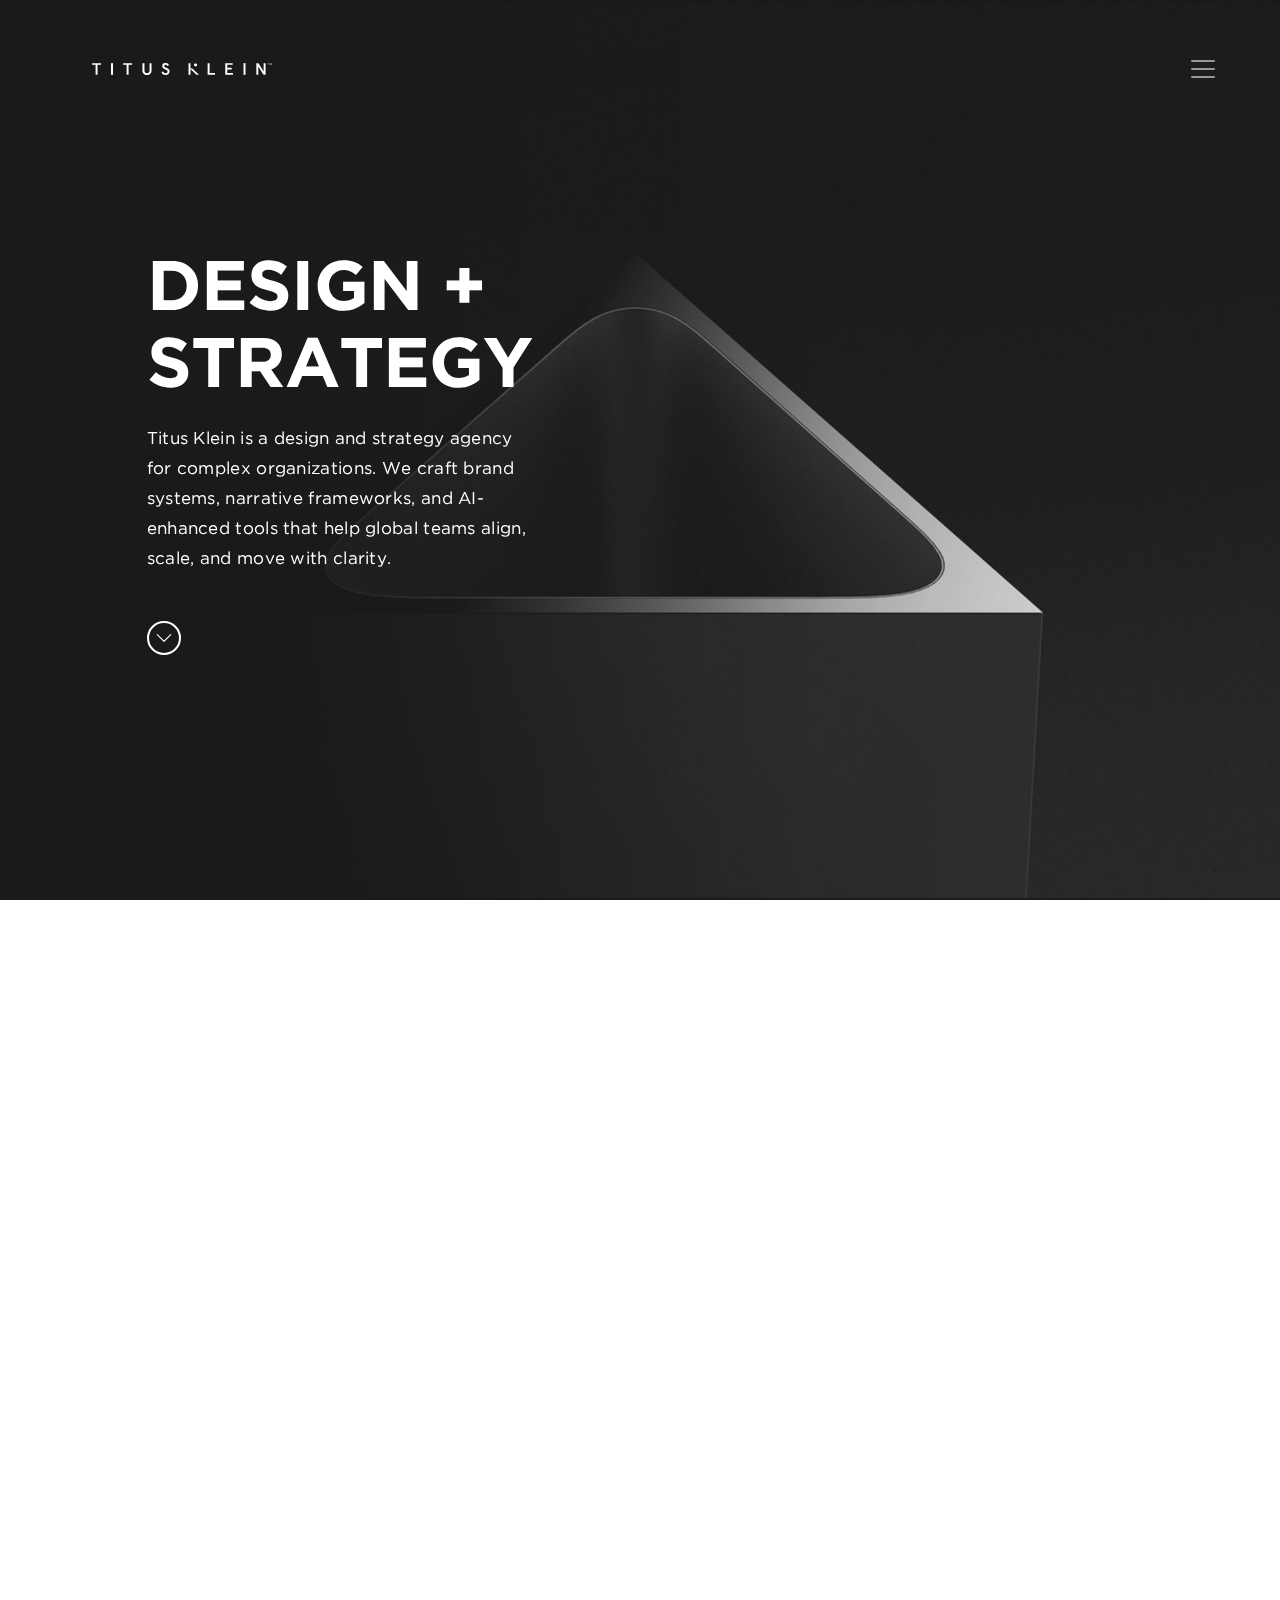
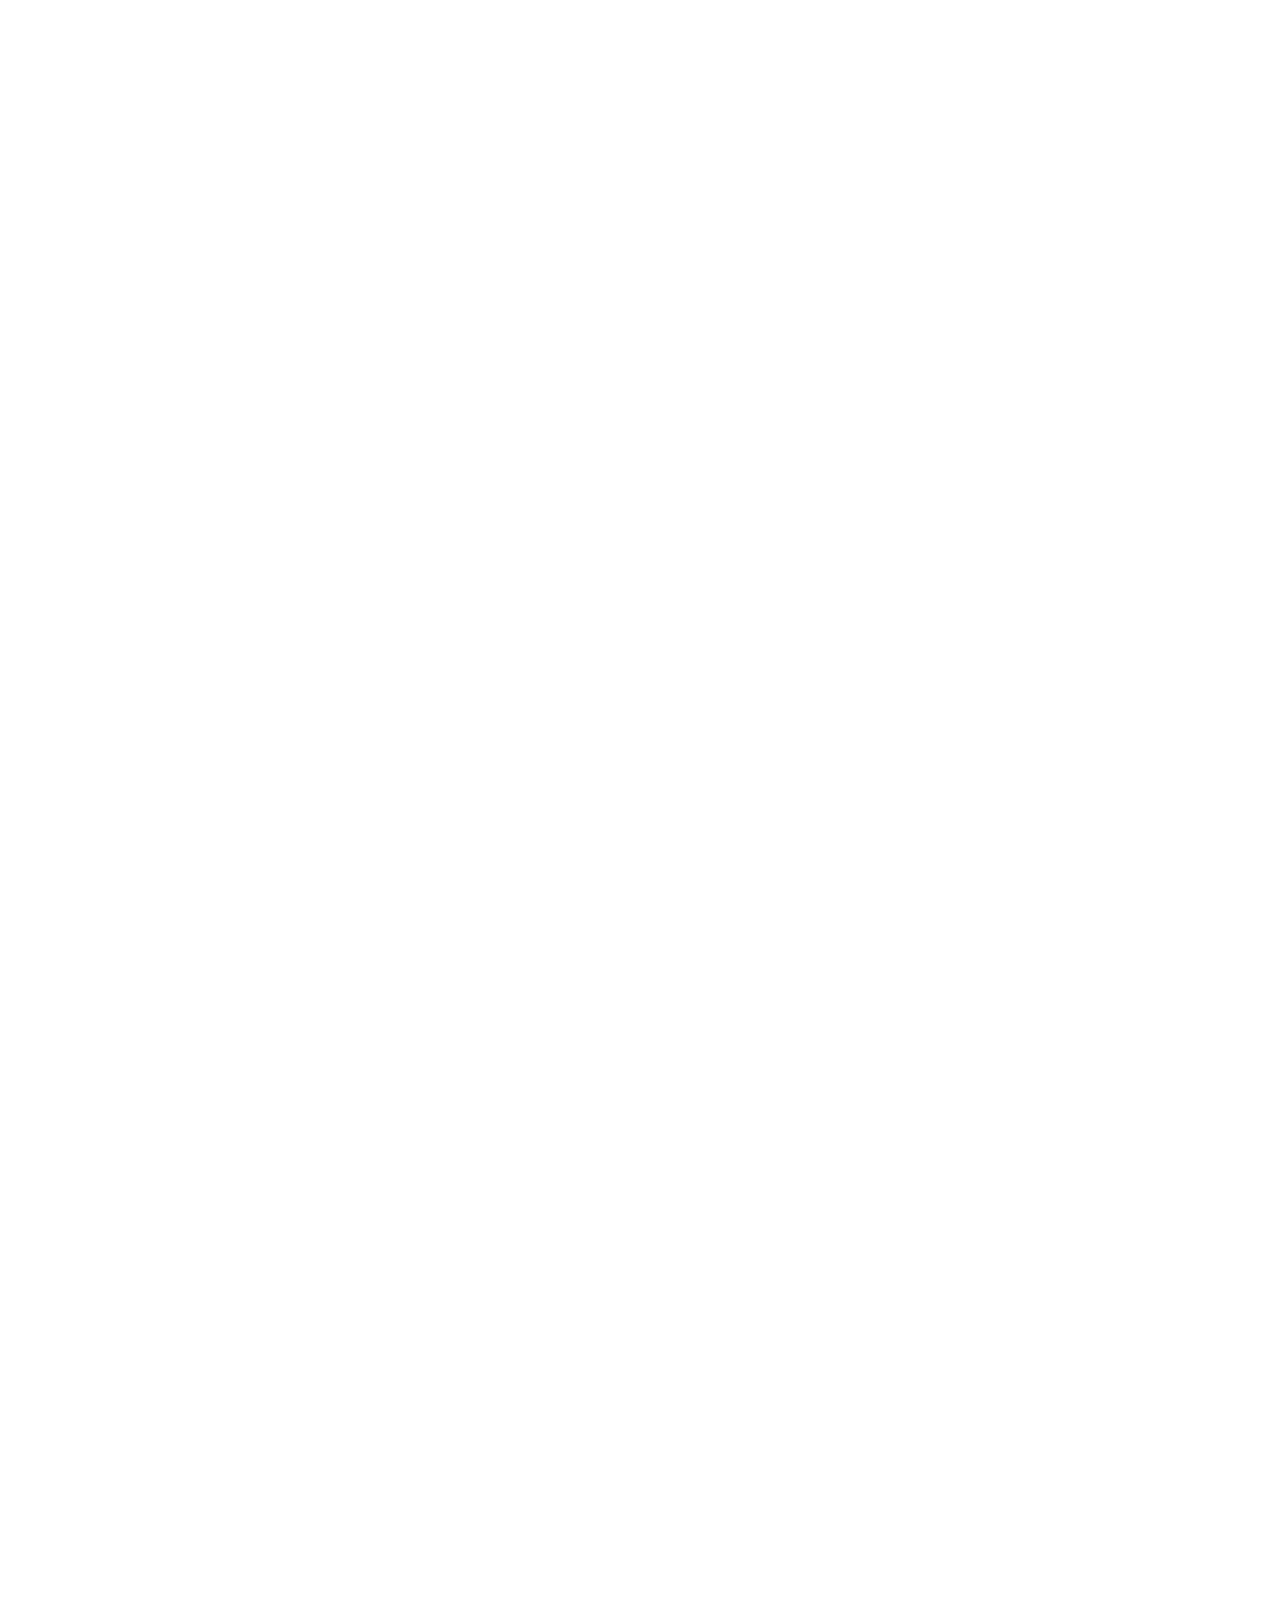
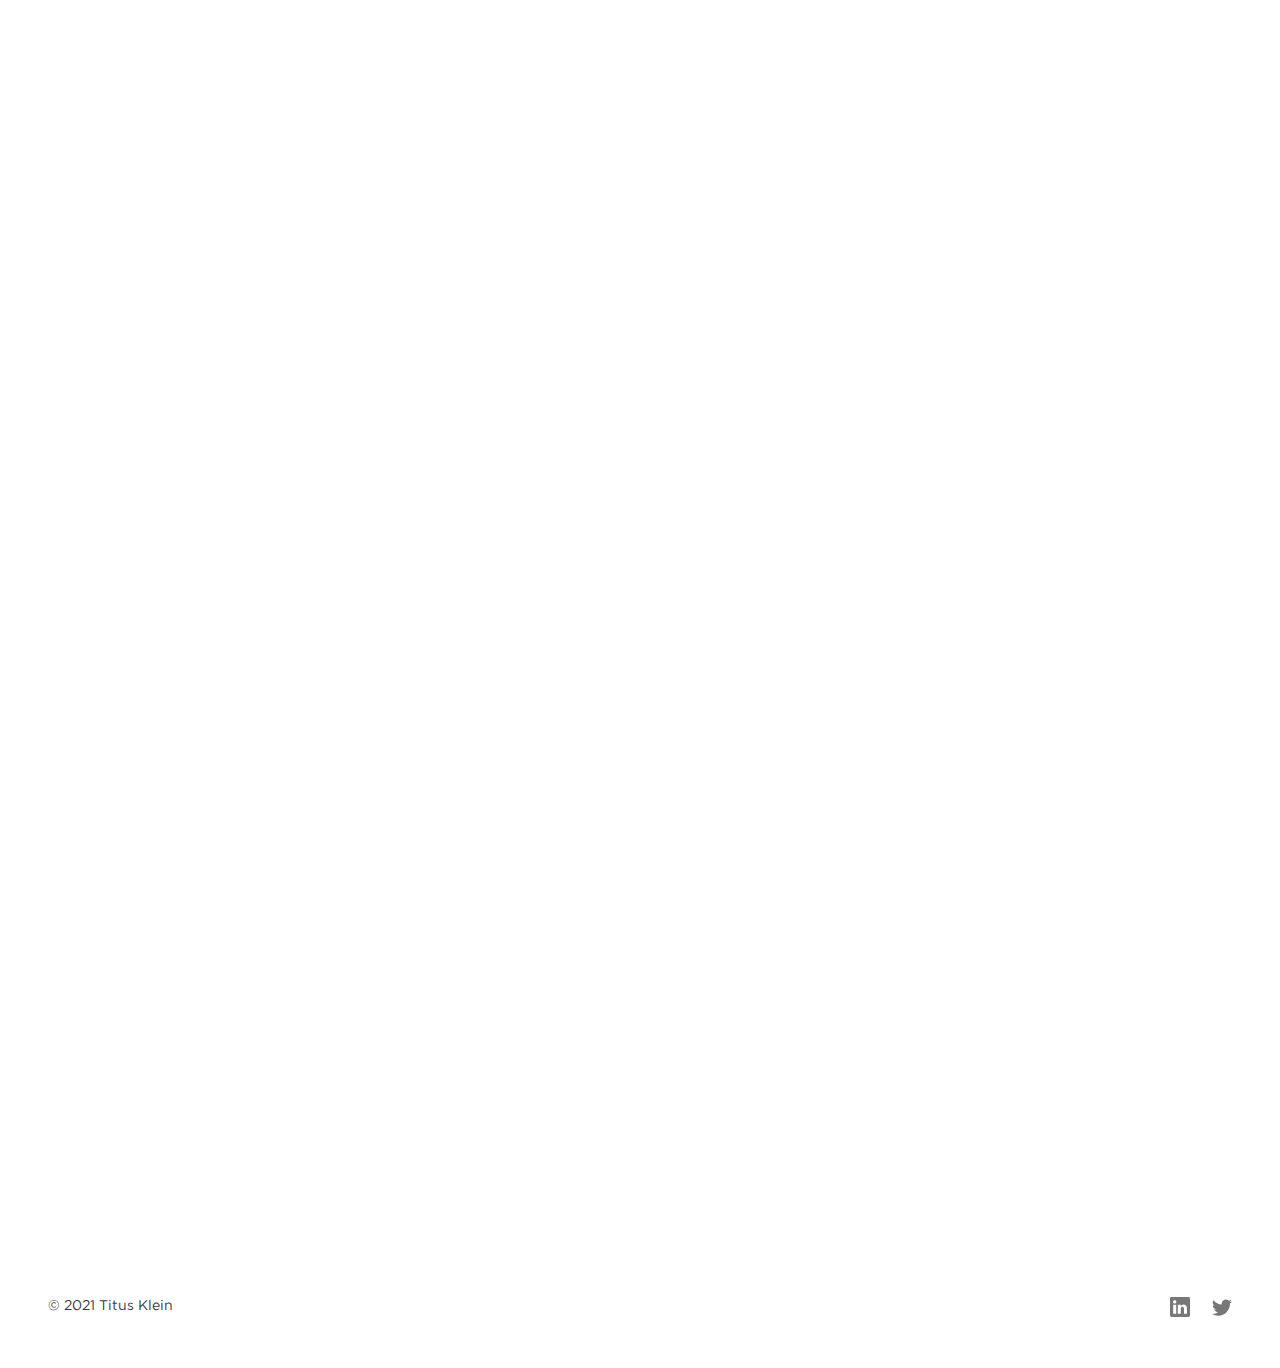
<file: index.html>
<!DOCTYPE html>
<html lang="en">

<head>
    <meta charset="UTF-8" />
    <title>Homepage</title>
    <meta name="viewport" content="width=device-width, initial-scale=1" />
    <meta
        content="We help enterprise brands move fast and look sharp—through strategy, design, and storytelling that actually works."
        name="description">
    <!-- Favicon -->
    <link rel="icon" type="image/png" sizes="16x16" href="https://www.titusklein.com/assets/images/favicon.png">
    <!-- Bootstrap CSS -->
    <link href="https://cdn.jsdelivr.net/npm/bootstrap@5.3.3/dist/css/bootstrap.min.css" rel="stylesheet" />
    <!-- AOS CSS -->
    <link href="https://unpkg.com/aos@2.3.1/dist/aos.css" rel="stylesheet">
    <!-- Custom CSS -->
    <link rel="stylesheet" href="./css/style.css" />
    <link rel="stylesheet" href="./css/home.css" />
</head>


<body class="home-page">

    <nav class="navbar navbar-dark tk-navbar col-12 position-absolute">
        <div class="container-fluid">

            <!-- LOGO -->
            <a class="navbar-brand fw-semibold" href="index.html">
                <img src="./assets/logo.svg" alt="Titus Klein Logo" class="tk-logo img-fluid" />
            </a>

            <!-- HAMBURGER SELALU MUNCUL -->
            <button class="navbar-toggler border-0" type="button" data-bs-toggle="offcanvas"
                data-bs-target="#navFullscreen" aria-controls="navFullscreen" aria-label="Toggle navigation">
                <span class="navbar-toggler-icon"></span>
            </button>

        </div>
    </nav>

    <!-- FULLSCREEN MENU -->
    <div class="offcanvas offcanvas-top offcanvas-fullscreen text-bg-dark" tabindex="-1" id="navFullscreen"
        aria-labelledby="navFullscreenLabel">

        <div class="offcanvas-header border-0 px-lg-5 pt-5">
            <a class="navbar-brand fw-semibold" href="index.html">
                <img src="./assets/logo.svg" alt="Titus Klein Logo" class="tk-logo img-fluid" />
            </a>

            <button type="button" class="btn-close btn-close-white" data-bs-dismiss="offcanvas"></button>
        </div>

        <div
            class="offcanvas-body d-flex flex-column justify-content-start align-items-start mt-5 pt-0 pt-lg-5 px-1 px-lg-4">
            <ul class="nav flex-column text-left gap-4">
                <li class="nav-item"><a class="nav-link tk-nav-link-fs" href="index.html">Home</a></li>
                <li class="nav-item"><a class="nav-link tk-nav-link-fs" href="about.html">About</a></li>
                <li class="nav-item"><a class="nav-link tk-nav-link-fs" href="contact.html">Contact</a></li>
            </ul>
        </div>
    </div>


    <!-- HERO -->
    <section id="header" class="d-flex align-items-center">
        <div class="container-fluid px-4 px-lg-5">
            <div class="box-content">
                <div class="hero-text col-12 col-md-6 col-lg-4 offset-md-1 order-2 order-md-1" data-aos="fade-in"
                    data-aos-duration="5000" data-aos-delay="1000">
                    <h1 class="tk-hero-heading">
                        DESIGN <span class="tk-hero-plus">+</span>
                        STRATEGY
                    </h1>
                    <p class="tk-hero-copy">
                        Titus Klein is a design and strategy agency for complex
                        organizations. We craft brand systems, narrative frameworks,
                        and AI-enhanced tools that help global teams align, scale, and
                        move with clarity.
                    </p>

                    <button class="tk-scroll-pill js-scroll" data-target="#section-drive">
                        <svg xmlns="http://www.w3.org/2000/svg" width="20" height="20" fill="#FFF"
                            class="bi bi-chevron-down" viewBox="0 0 16 16">
                            <path fill-rule="evenodd"
                                d="M1.646 4.646a.5.5 0 0 1 .708 0L8 10.293l5.646-5.647a.5.5 0 0 1 .708.708l-6 6a.5.5 0 0 1-.708 0l-6-6a.5.5 0 0 1 0-.708" />
                        </svg>
                    </button>
                </div>
                <img src="./assets/home-hero.jpg" alt="Titus Klein hero" class="img-fluid bg-hero-image" />
            </div>
        </div>
    </section>

    <!-- SECTION: DRIVE REVENUE -->
    <section id="section-drive" class="tk-section tk-case-row">
        <div class="container">
            <div class="row align-items-center px-3 px-lg-0">
                <div class="col-lg-6 p-0" data-aos="fade-up" data-aos-easing="linear" data-aos-duration="2000">
                    <div class="tk-case-media">
                        <div class="tk-case-main">
                            <img src="./assets/home-innov-11.jpg" alt="Drive Revenue main" class="img-fluid" />
                        </div>
                        <div class="tk-case-overlap">
                            <img src="./assets/home-innov-12.jpg" alt="Drive Revenue detail" class="img-fluid" />
                        </div>
                    </div>
                </div>

                <div class="col-lg-6" data-aos="fade-up" data-aos-easing="linear" data-aos-duration="2000">
                    <p class="tk-case-kicker">INNOVATION BY DESIGN</p>
                    <h2 class="tk-case-title">DRIVE REVENUE</h2>
                    <p class="tk-case-copy">
                        Discover how marketing and innovation teams leverage design to
                        turn disruptive technologies into real products that generate
                        revenue and earn consumer interest.
                    </p>
                </div>
            </div>
        </div>
    </section>

    <!-- SECTION: ENSURE SUCCESS -->
    <section class="tk-section tk-case-row">
        <div class="container">
            <div class="row align-items-center flex-lg-row-reverse px-3 px-lg-0">
                <div class="col-lg-6 p-0" data-aos="fade-up" data-aos-easing="linear" data-aos-duration="2000">
                    <div class="tk-case-media">
                        <div class="tk-case-main image-right">
                            <img src="./assets/home-innov-21.jpg" alt="Ensure Success main" class="img-fluid" />
                        </div>
                        <div class="tk-case-overlap image-right">
                            <img src="./assets/home-innov-22.jpg" alt="Ensure Success detail" class="img-fluid" />
                        </div>
                    </div>
                </div>

                <div class="col-lg-6" data-aos="fade-up" data-aos-easing="linear" data-aos-duration="2000">
                    <p class="tk-case-kicker">INNOVATION BY DESIGN</p>
                    <h2 class="tk-case-title">ENSURE SUCCESS</h2>
                    <p class="tk-case-copy">
                        Give your team the best chance of success by pairing your
                        innovative products with useful, engaging design. We help
                        teams shape launches that are thoughtful, focused, and
                        ready for the market.
                    </p>
                </div>
            </div>
        </div>
    </section>

    <!-- SECTION: CAPTIVATE CUSTOMERS -->
    <section class="tk-section tk-case-row">
        <div class="container">
            <div class="row align-items-center px-3 px-lg-0">
                <div class="col-lg-6 p-0" data-aos="fade-up" data-aos-easing="linear" data-aos-duration="2000">
                    <div class="tk-case-media">
                        <div class="one-image">
                            <img src="./assets/home-innov-3.jpg" alt="Captivate Customers main" class="img-fluid" />
                        </div>
                    </div>
                </div>

                <div class="col-lg-6 p-0" data-aos="fade-up" data-aos-easing="linear" data-aos-duration="2000">
                    <p class="tk-case-kicker">INNOVATION BY DESIGN</p>
                    <h2 class="tk-case-title">CAPTIVATE CUSTOMERS</h2>
                    <p class="tk-case-copy mx-620">
                        Distinguish your brands with targeted design and marketing that
                        translates your vision into compelling products and memorable
                        experiences.
                    </p>
                </div>
            </div>
        </div>
    </section>

    <!-- CTA: SET UP A MEETING -->
    <section class="tk-section tk-cta-meeting text-center">
        <div class="container" data-aos="fade-up" data-aos-easing="linear" data-aos-duration="2000">
            <p class="tk-case-kicker mb-4">INNOVATION BY DESIGN</p>
            <h2 class="tk-cta-title mb-4">SET UP A 15 MIN MEETING</h2>
            <p class="tk-cta-copy">
                Set up a call with one of our creative directors to discover how
                you can leverage design to enhance the impact of your products.
            </p>
            <a href="https://calendly.com/titusklein/meeting" class="btn btn-dark tk-cta-button">
                SCHEDULE A CALL
            </a>
        </div>
    </section>

    <!-- VIEW OUR WORK -->
    <section class="tk-section tk-work-section">
        <div class="container-fluid px-3 px-lg-5" data-aos="fade-up" data-aos-easing="linear" data-aos-duration="2000">
            <p class="tk-work-kicker ml-2 ml-lg-0">VIEW OUR WORK</p>
            <div class="row g-4 g-lg-5 tk-work-row">
                <div class="col-12 col-sm-6 col-lg-3">
                    <a href="https://www.titusklein.com/ryde" class="work-link">
                        <div class="tk-work-card">
                            <div class="tk-work-image">
                                <img src="./assets/home-work-ryde.jpg" alt="RYDE" class="img-fluid" />
                            </div>
                            <p class="tk-work-label">RYDE</p>
                        </div>
                    </a>
                </div>

                <div class="col-12 col-sm-6 col-lg-3">
                    <a href="https://www.titusklein.com/ada" class="work-link">
                        <div class="tk-work-card">
                            <div class="tk-work-image">
                                <img src="./assets/home-work-ada.jpg" alt="ADA" class="img-fluid" />
                            </div>
                            <p class="tk-work-label">ADA</p>
                        </div>
                    </a>
                </div>

                <div class="col-12 col-sm-6 col-lg-3">
                    <a href="https://www.titusklein.com/espy" class="work-link">
                        <div class="tk-work-card">
                            <div class="tk-work-image">
                                <img src="./assets/home-work-espy.jpg" alt="ESPY." class="img-fluid" />
                            </div>
                            <p class="tk-work-label">ESPY.</p>
                        </div>
                    </a>
                </div>

                <div class="col-12 col-sm-6 col-lg-3">
                    <a href="https://www.titusklein.com/dash" class="work-link">
                        <div class="tk-work-card">
                            <div class="tk-work-image">
                                <img src="./assets/home-work-dash.jpg" alt="D.A.S.H." class="img-fluid" />
                            </div>
                            <p class="tk-work-label">D.A.S.H.</p>
                        </div>
                    </a>
                </div>
            </div>
        </div>
    </section>

    <!-- FOOTER -->
    <footer class="tk-footer tk-footer-minimal">
        <div class="container-fluid px-lg-5">
            <div class="d-flex flex-column flex-md-row justify-content-between align-items-center py-3">
                <div class="text-copy small mb-2 mb-md-0">
                    © 2021 Titus Klein
                </div>
                <div class="tk-footer-social">
                    <a href="#" aria-label="LinkedIn">
                        <svg xmlns="http://www.w3.org/2000/svg" width="20" height="20" fill="currentColor"
                            class="bi bi-linkedin" viewBox="0 0 16 16">
                            <path
                                d="M0 1.146C0 .513.526 0 1.175 0h13.65C15.474 0 16 .513 16 1.146v13.708c0 .633-.526 1.146-1.175 1.146H1.175C.526 16 0 15.487 0 14.854zm4.943 12.248V6.169H2.542v7.225zm-1.2-8.212c.837 0 1.358-.554 1.358-1.248-.015-.709-.52-1.248-1.342-1.248S2.4 3.226 2.4 3.934c0 .694.521 1.248 1.327 1.248zm4.908 8.212V9.359c0-.216.016-.432.08-.586.173-.431.568-.878 1.232-.878.869 0 1.216.662 1.216 1.634v3.865h2.401V9.25c0-2.22-1.184-3.252-2.764-3.252-1.274 0-1.845.7-2.165 1.193v.025h-.016l.016-.025V6.169h-2.4c.03.678 0 7.225 0 7.225z" />
                        </svg>
                    </a>
                    <a href="#" aria-label="Twitter">
                        <svg xmlns="http://www.w3.org/2000/svg" width="20" height="20" fill="currentColor"
                            class="bi bi-twitter" viewBox="0 0 16 16">
                            <path
                                d="M5.026 15c6.038 0 9.341-5.003 9.341-9.334q.002-.211-.006-.422A6.7 6.7 0 0 0 16 3.542a6.7 6.7 0 0 1-1.889.518 3.3 3.3 0 0 0 1.447-1.817 6.5 6.5 0 0 1-2.087.793A3.286 3.286 0 0 0 7.875 6.03a9.32 9.32 0 0 1-6.767-3.429 3.29 3.29 0 0 0 1.018 4.382A3.3 3.3 0 0 1 .64 6.575v.045a3.29 3.29 0 0 0 2.632 3.218 3.2 3.2 0 0 1-.865.115 3 3 0 0 1-.614-.057 3.28 3.28 0 0 0 3.067 2.277A6.6 6.6 0 0 1 .78 13.58a6 6 0 0 1-.78-.045A9.34 9.34 0 0 0 5.026 15" />
                        </svg>
                    </a>
                </div>
            </div>
        </div>
    </footer>

    <!-- jQuery -->
    <script src="https://code.jquery.com/jquery-3.7.1.min.js"></script>
    <!-- Bootstrap JS -->
    <script src="https://cdn.jsdelivr.net/npm/bootstrap@5.3.3/dist/js/bootstrap.bundle.min.js"></script>
    <!-- AOS JS -->
    <script src="https://unpkg.com/aos@2.3.1/dist/aos.js"></script>
    <script>
        AOS.init();
    </script>
    <!-- Custom JS -->
    <script src="./js/main.js"></script>
</body>

</html>
</file>
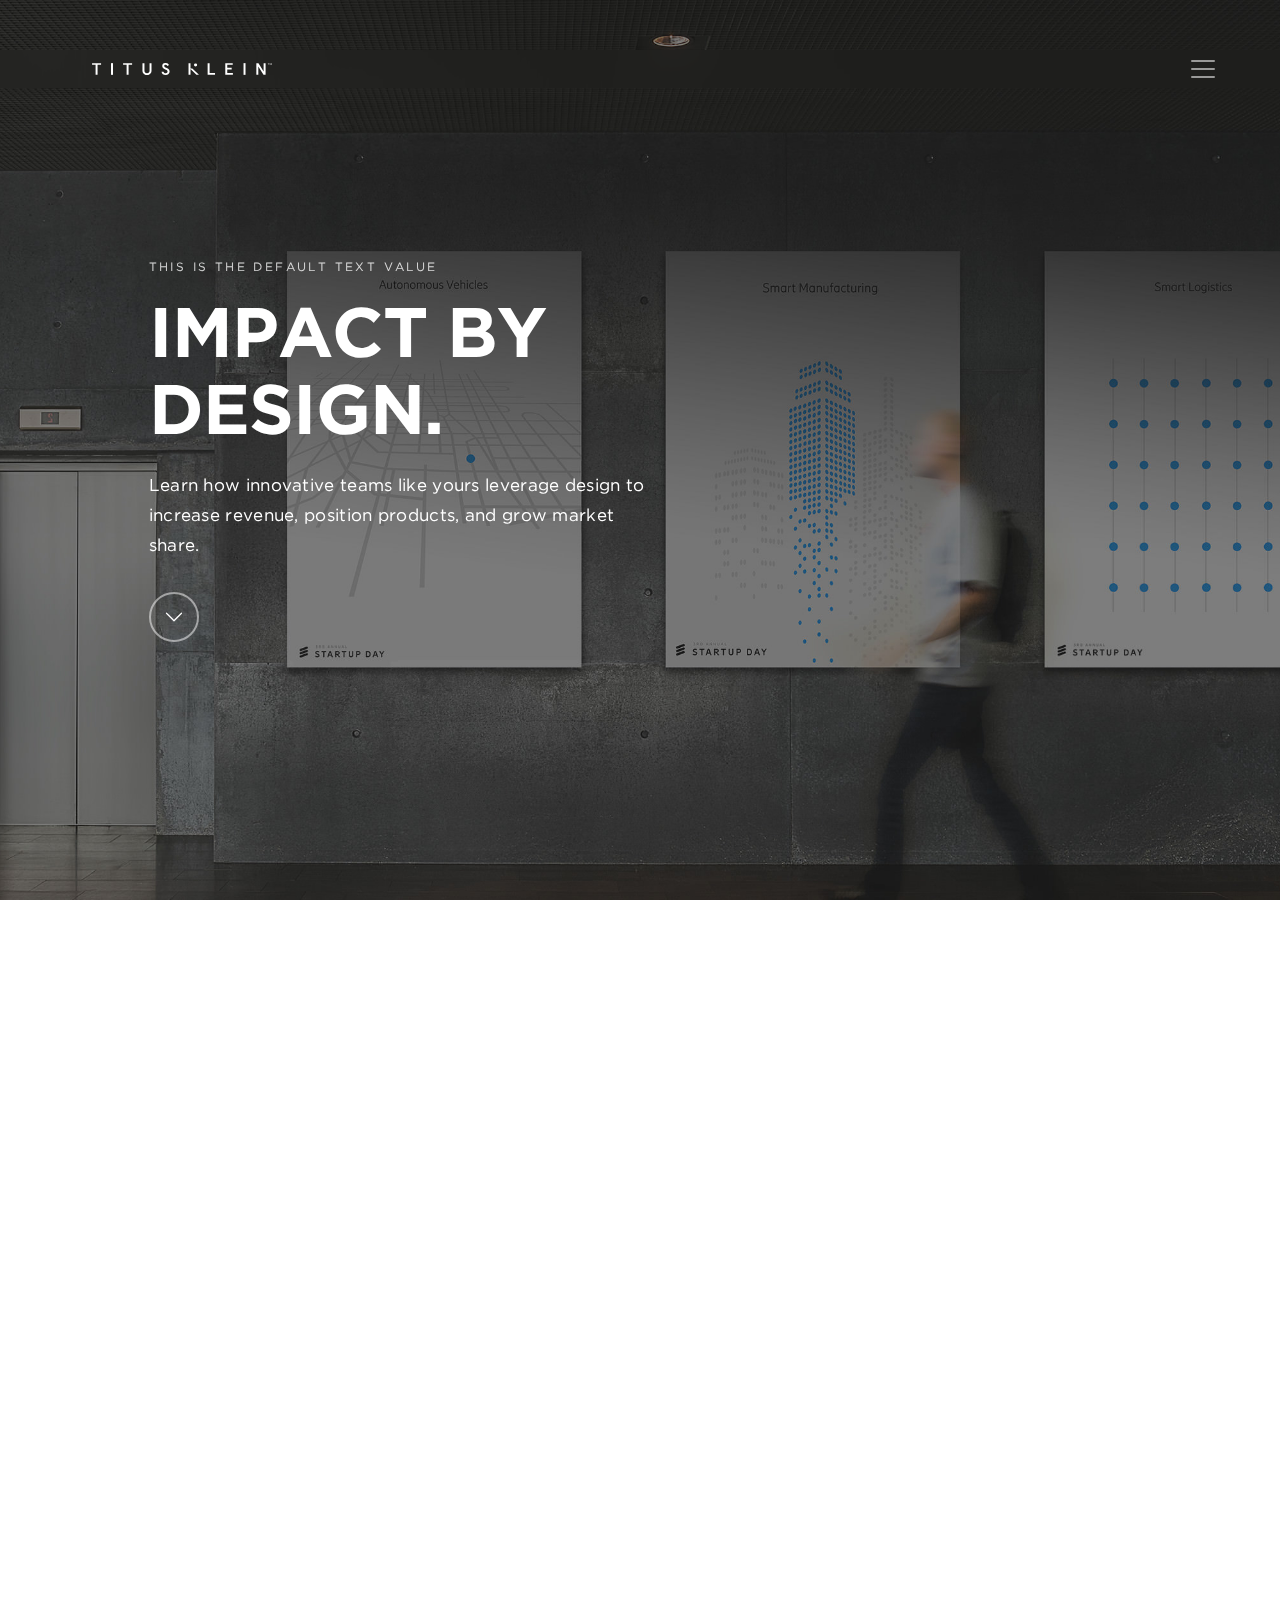
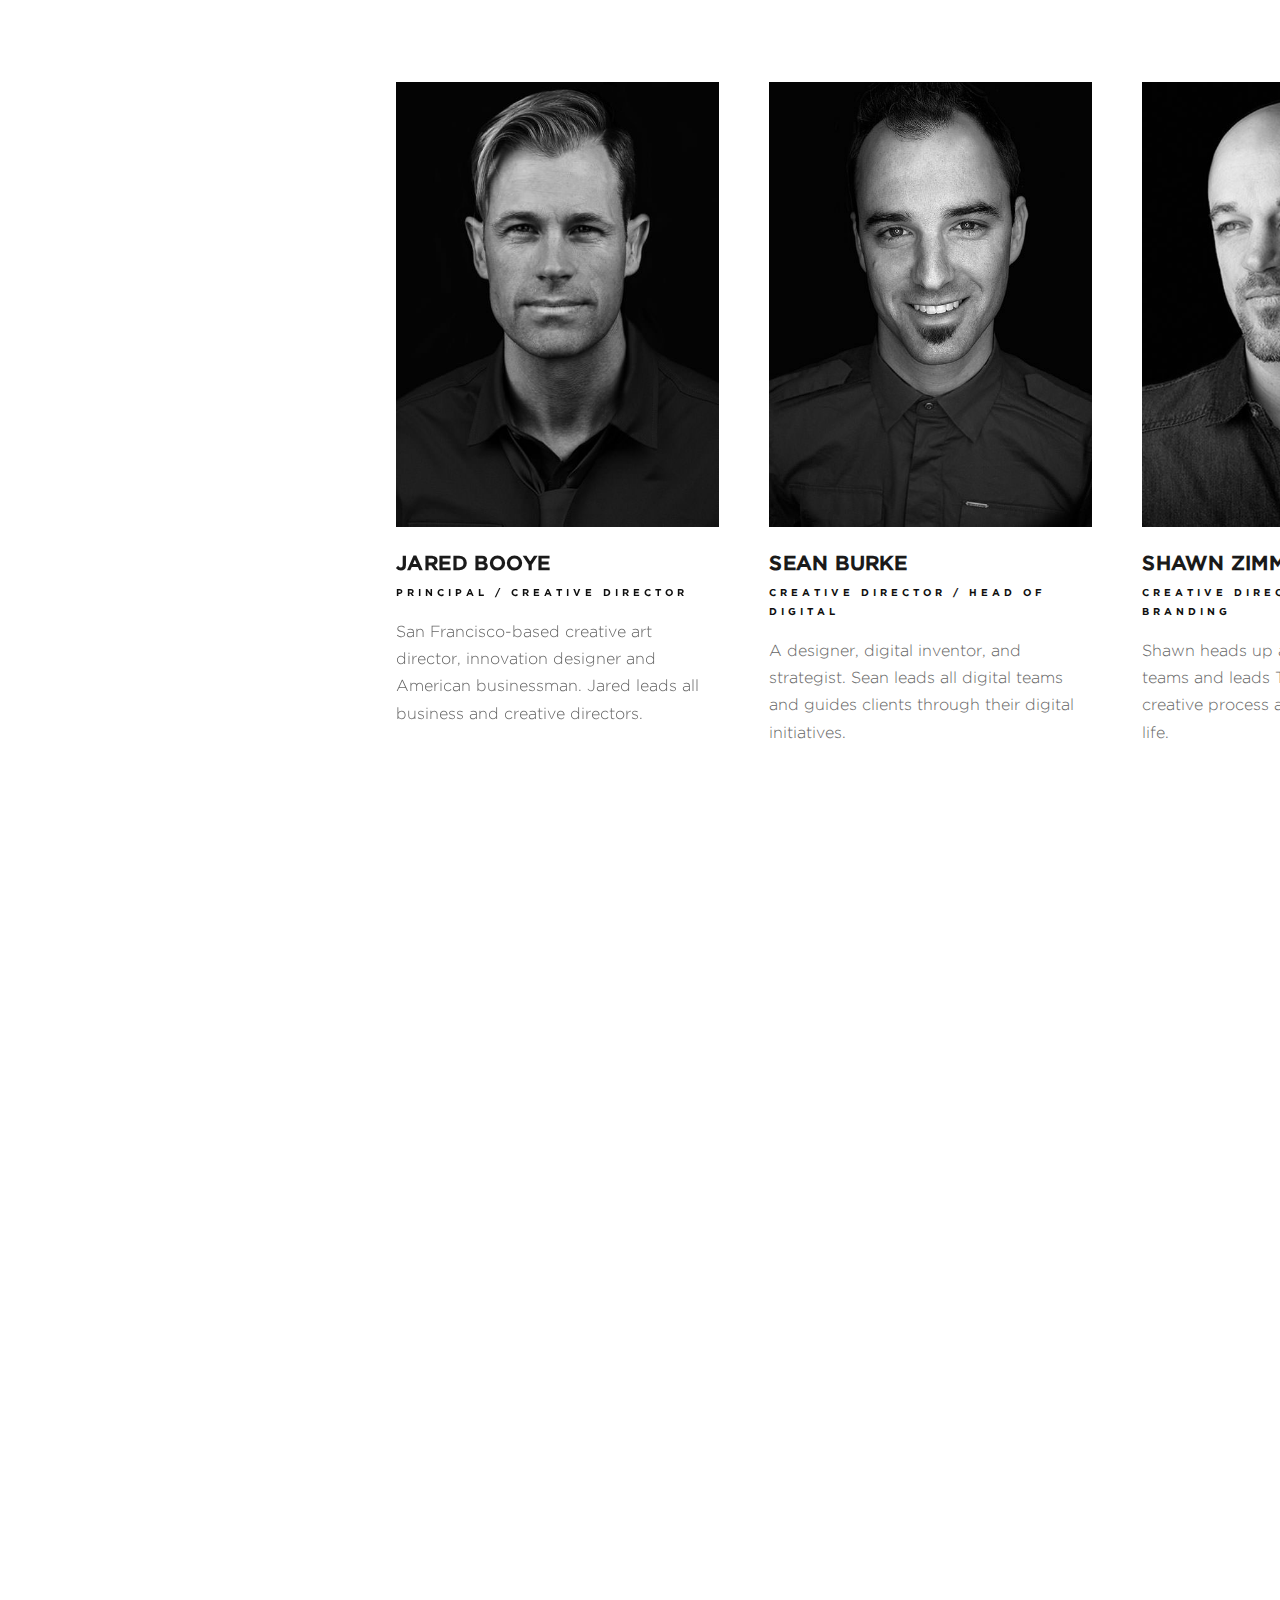
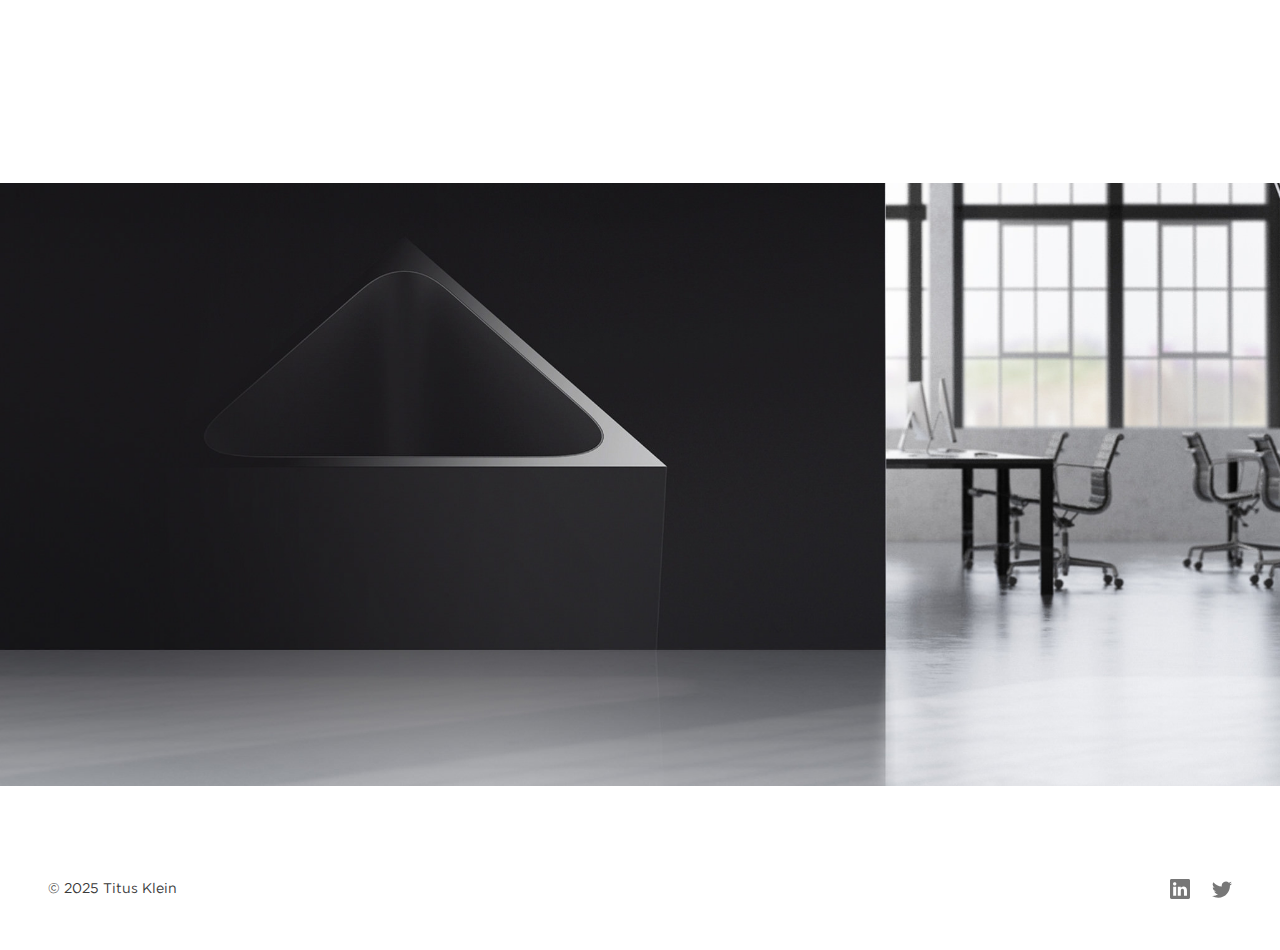
<file: about.html>
<!DOCTYPE html>
<html lang="en">

<head>
    <meta charset="UTF-8" />
    <title>About</title>
    <meta name="viewport" content="width=device-width, initial-scale=1" />
    <meta
        content="Most innovation and marketing teams in high tech companies struggle with leveraging design to sell their products."
        name="description">
    <!-- Favicon -->
    <link rel="icon" type="image/png" sizes="16x16" href="https://www.titusklein.com/assets/images/favicon.png">
    <!-- Bootstrap CSS -->
    <link href="https://cdn.jsdelivr.net/npm/bootstrap@5.3.3/dist/css/bootstrap.min.css" rel="stylesheet" />
    <!-- AOS CSS -->
    <link href="https://unpkg.com/aos@2.3.1/dist/aos.css" rel="stylesheet">
    <!-- Swiper CSS -->
    <link rel="stylesheet" href="https://cdn.jsdelivr.net/npm/swiper@11/swiper-bundle.min.css" />
    <!-- Custom CSS -->
    <link rel="stylesheet" href="./css/style.css" />
    <link rel="stylesheet" href="./css/about.css" />
</head>

<body class="about-page">

    <nav class="navbar navbar-dark tk-navbar col-12 position-absolute">
        <div class="container-fluid">
            <a class="navbar-brand fw-semibold" href="index.html">
                <img src="./assets/logo.svg" alt="Titus Klein Logo" class="tk-logo img-fluid" />
            </a>
            <button class="navbar-toggler border-0" type="button" data-bs-toggle="offcanvas"
                data-bs-target="#navFullscreen" aria-controls="navFullscreen" aria-label="Toggle navigation">
                <span class="navbar-toggler-icon"></span>
            </button>
        </div>
    </nav>

    <!-- FULLSCREEN MENU -->
    <div class="offcanvas offcanvas-top offcanvas-fullscreen text-bg-dark" tabindex="-1" id="navFullscreen"
        aria-labelledby="navFullscreenLabel">

        <div class="offcanvas-header border-0 px-lg-5 pt-5">
            <a class="navbar-brand fw-semibold" href="index.html">
                <img src="./assets/logo.svg" alt="Titus Klein Logo" class="tk-logo img-fluid" />
            </a>

            <button type="button" class="btn-close btn-close-white" data-bs-dismiss="offcanvas"></button>
        </div>

        <div
            class="offcanvas-body d-flex flex-column justify-content-start align-items-start mt-5 pt-0 pt-lg-5 px-1 px-lg-4">
            <ul class="nav flex-column text-left gap-4">
                <li class="nav-item"><a class="nav-link tk-nav-link-fs" href="index.html">Home</a></li>
                <li class="nav-item"><a class="nav-link tk-nav-link-fs" href="about.html">About</a></li>
                <li class="nav-item"><a class="nav-link tk-nav-link-fs" href="contact.html">Contact</a></li>
            </ul>
        </div>
    </div>

    <!-- HERO SECTION -->
    <section id="about-hero" class="about-hero-section d-flex align-items-center">
        <div class="container-fluid px-4 px-lg-5">
            <div class="row">
                <div class="col-12 col-md-8 col-lg-6 offset-lg-1">
                    <div class="hero-content" data-aos="fade-in" data-aos-duration="1000">
                        <p class="about-hero-subtitle">This is the default text value</p>
                        <h1 class="about-hero-title">IMPACT BY DESIGN.</h1>
                        <p class="about-hero-copy">
                            Learn how innovative teams like yours leverage design to increase
                            revenue, position products, and grow market share.
                        </p>
                        <button class="tk-scroll-pill js-scroll" data-target="#about-intro">
                            <svg xmlns="http://www.w3.org/2000/svg" width="20" height="20" fill="#FFF"
                                class="bi bi-chevron-down" viewBox="0 0 16 16">
                                <path fill-rule="evenodd"
                                    d="M1.646 4.646a.5.5 0 0 1 .708 0L8 10.293l5.646-5.647a.5.5 0 0 1 .708.708l-6 6a.5.5 0 0 1-.708 0l-6-6a.5.5 0 0 1 0-.708" />
                            </svg>
                        </button>
                    </div>
                </div>
            </div>
        </div>
    </section>

    <!-- INTRO SECTION -->
    <section id="about-intro" class="about-intro-section">
        <div class="container">
            <div class="row justify-content-center">
                <div class="col-12 col-lg-4"></div>
                <div class="col-12 col-lg-8 px-2 px-lg-3" data-aos="fade-up" data-aos-duration="1000">
                    <p class="about-intro-text">
                        Most innovation and marketing teams in high tech companies struggle with
                        leveraging design to sell their products. Having worked with innovators for over 15
                        years, we understand how daunting the marketing and design process can be. In this
                        time, Titus Klein developed a unique framework that helps these companies leverage
                        branding and design to ensure the success of their IoT, AI and tech products.
                    </p>
                </div>
            </div>
        </div>
    </section>

    <!-- GUIDE SECTION -->
    <section class="your-guide-section">
        <div class="container">
            <div class="row">
                <div class="col-12 col-lg-4 mb-4 mb-lg-0" data-aos="fade-up" data-aos-duration="1000">
                    <h2 class="your-guide-title gotham-medium">YOUR GUIDE</h2>
                    <p class="your-guide-subtitle gotham-bold">HELPING YOUR INNOVATORS</p>
                </div>
                <div class="col-12 col-lg-4 mb-4 mb-lg-0" data-aos="fade-up" data-aos-duration="1000"
                    data-aos-delay="100">
                    <p class="your-guide-text gotham-light">
                        Innovation is not a one-off effort, but a continuous process. Using our
                        innovation-focused design framework, we've helped innovation and marketing teams
                        unleash the potential of their technological advances by bridging the gap between
                        R&D, product, and marketing teams to create revolutionary new products.
                    </p>
                </div>
                <div class="col-12 col-lg-4" data-aos="fade-up" data-aos-duration="1000" data-aos-delay="200">
                    <p class="your-guide-text gotham-light">
                        Titus Klein focuses on turning your teams ideas and concepts into viable commercial
                        products and revolutionary ecosystems that drive revenue and serve as a foundation
                        for growth. Working with startups, we've helped innovation and marketing teams like
                        yours launch over 200+ products in the last 15 years.
                    </p>
                </div>
            </div>
        </div>
    </section>

    <!-- TEAM SECTION -->
    <section class="team-section">
        <div class="container-fluid">
            <div class="swiper teamSwiper">
                <div class="swiper-wrapper">
                    <div class="swiper-slide">
                        <div class="team-member">
                            <div class="team-photo">
                                <img src="./assets/about-team-jared.jpg" alt="Jared Booye" />
                            </div>
                            <div class="team-info">
                                <h3 class="team-name gotham-medium">JARED BOOYE</h3>
                                <p class="team-role gotham-bold">PRINCIPAL / CREATIVE DIRECTOR</p>
                                <p class="team-bio gotham-light">
                                    San Francisco-based creative art director, innovation designer and American
                                    businessman. Jared leads all business and creative directors.
                                </p>
                            </div>
                        </div>
                    </div>
                    <div class="swiper-slide">
                        <div class="team-member">
                            <div class="team-photo">
                                <img src="./assets/about-team-sean.jpg" alt="Sean Burke" />
                            </div>
                            <div class="team-info">
                                <h3 class="team-name gotham-medium">SEAN BURKE</h3>
                                <p class="team-role gotham-bold">CREATIVE DIRECTOR / HEAD OF DIGITAL</p>
                                <p class="team-bio gotham-light">
                                    A designer, digital inventor, and strategist. Sean leads all digital teams and
                                    guides clients through their digital initiatives.
                                </p>
                            </div>
                        </div>
                    </div>
                    <div class="swiper-slide">
                        <div class="team-member">
                            <div class="team-photo">
                                <img src="./assets/about-team-shawn.jpg" alt="Shawn Zimmerman" />
                            </div>
                            <div class="team-info">
                                <h3 class="team-name gotham-medium">SHAWN ZIMMERMAN</h3>
                                <p class="team-role gotham-bold">CREATIVE DIRECTOR / HEAD BRANDING</p>
                                <p class="team-bio gotham-light">
                                    Shawn heads up all branding and visual teams and leads TK clients through the
                                    creative process and bring their vision to life.
                                </p>
                            </div>
                        </div>
                    </div>
                    <div class="swiper-slide">
                        <div class="team-member">
                            <div class="team-photo">
                                <img src="./assets/about-team-alisha.jpg" alt="Alisha Bertetta" />
                            </div>
                            <div class="team-info">
                                <h3 class="team-name gotham-medium">ALISHA BERTETTA</h3>
                                <p class="team-role gotham-bold">ACCOUNT DIRECTOR / HEAD OF ACCOUNTS</p>
                                <p class="team-bio gotham-light">
                                    Alisha leads all account directors to seamlessly onboard TK clients. She makes
                                    the white paper experience smooth and painless.
                                </p>
                            </div>
                        </div>
                    </div>
                    <div class="swiper-slide">
                        <div class="team-member">
                            <div class="team-photo">
                                <img src="./assets/about-team-kate.jpg" alt="Kate Shriner" />
                            </div>
                            <div class="team-info">
                                <h3 class="team-name gotham-medium">KATE SHRINER</h3>
                                <p class="team-role gotham-bold">ACCOUNT DIRECTOR / HEAD OF ACCOUNTS</p>
                                <p class="team-bio gotham-light">
                                    Alisha leads all account directors to seamlessly onboard TK clients. She makes
                                    the white paper experience smooth and painless.
                                </p>
                            </div>
                        </div>
                    </div>
                </div>
            </div>
        </div>
    </section>

    <!-- NEXT STEPS SECTION -->
    <section class="next-steps-section">
        <div class="container">
            <div class="row" data-aos="fade-up" data-aos-duration="1000">
                <div class="col-12 col-lg-4">
                    <h2 class="next-steps-title gotham-medium">NEXT STEPS</h2>
                    <p class="next-steps-subtitle gotham-bold">HOW TO PARTNER WITH US</p>
                    <a href="https://calendly.com/titusklein/meeting"
                        class="btn btn-dark next-step-button d-none d-lg-block">
                        LET'S TALK
                    </a>
                </div>
                <div class="col-12 col-md-6 col-lg-4" data-aos="fade-up" data-aos-duration="1000">
                    <div class="next-step-card">
                        <div class="next-step-content">
                            <h3 class="next-step-card-title gotham-medium">30 Min Meeting</h3>
                            <p class="next-step-card-text gotham-light">
                                Discover how TK can help your team optimize design and marketing to launch
                                effective campaigns.
                            </p>
                        </div>
                    </div>
                    <div class="next-step-card">
                        <div class="next-step-content">
                            <h3 class="next-step-card-title gotham-medium">Innovation Blueprint</h3>
                            <p class="next-step-card-text gotham-light">
                                TK will audit your specific structure and build a creative blueprint for your
                                team and all initiatives.
                            </p>
                        </div>
                    </div>
                </div>
                <div class="col-12 col-md-6 col-lg-4" data-aos="fade-up" data-aos-duration="1000" data-aos-delay="100">
                    <div class="next-step-card">
                        <div class="next-step-content">
                            <h3 class="next-step-card-title gotham-medium">Dedicated Creative Team</h3>
                            <p class="next-step-card-text gotham-light">
                                Do your teams have immediate needs? TK can assemble a team to help accomplish
                                a single project.
                            </p>
                        </div>
                    </div>
                    <div class="next-step-card">
                        <div class="next-step-content">
                            <h3 class="next-step-card-title gotham-medium">Design Project</h3>
                            <p class="next-step-card-text gotham-light">
                                Discover how engaging a specialized innovation design/marketing team can
                                accelerate the success of your launch and drive revenue.
                            </p>
                        </div>
                    </div>
                </div>
                <div class="col-12 col-lg-4 d-block d-lg-none">
                    <a href="https://calendly.com/titusklein/meeting" class="btn btn-dark next-step-button">
                        LET'S TALK
                    </a>
                </div>
            </div>
        </div>
    </section>

    <!-- LOCATIONS SECTION -->
    <section class="locations-section">
        <div class="container">
            <div class="row mb-2" data-aos="fade-up" data-aos-duration="1000">
                <div class="col-12 col-lg-4">
                    <h2 class="locations-title gotham-medium">LOCATIONS</h2>
                    <p class="locations-subtitle gotham-bold">WHERE WE WORK</p>
                </div>
                <div class="col-12 col-lg-4" data-aos="fade-up" data-aos-duration="1000">
                    <div class="location-card">
                        <h3 class="location-name gotham-medium">San Francisco</h3>
                        <p class="location-address gotham-light">
                            388 Market St.<br>
                            San Francisco, CA.
                        </p>
                    </div>
                </div>
                <div class="col-12 col-lg-4" data-aos="fade-up" data-aos-duration="1000" data-aos-delay="100">
                    <div class="location-card">
                        <h3 class="location-name gotham-medium">Santa Cruz</h3>
                        <p class="location-address gotham-light">
                            1260 41st. Ave Suite i<br>
                            Capitola, CA 95010
                        </p>
                    </div>
                </div>
            </div>
        </div>
    </section>

    <!-- OFFICE IMAGE SECTION -->
    <section class="office-image-section">
        <div class="full-screen-image office-hero"></div>
    </section>

    <!-- FOOTER -->
    <footer class="tk-footer tk-footer-minimal">
        <div class="container-fluid px-lg-5">
            <div class="d-flex flex-column flex-md-row justify-content-between align-items-center py-3">
                <div class="text-copy small mb-2 mb-md-0">
                    © 2025 Titus Klein
                </div>
                <div class="tk-footer-social">
                    <a href="#" aria-label="LinkedIn">
                        <svg xmlns="http://www.w3.org/2000/svg" width="20" height="20" fill="currentColor"
                            class="bi bi-linkedin" viewBox="0 0 16 16">
                            <path
                                d="M0 1.146C0 .513.526 0 1.175 0h13.65C15.474 0 16 .513 16 1.146v13.708c0 .633-.526 1.146-1.175 1.146H1.175C.526 16 0 15.487 0 14.854zm4.943 12.248V6.169H2.542v7.225zm-1.2-8.212c.837 0 1.358-.554 1.358-1.248-.015-.709-.52-1.248-1.342-1.248S2.4 3.226 2.4 3.934c0 .694.521 1.248 1.327 1.248zm4.908 8.212V9.359c0-.216.016-.432.08-.586.173-.431.568-.878 1.232-.878.869 0 1.216.662 1.216 1.634v3.865h2.401V9.25c0-2.22-1.184-3.252-2.764-3.252-1.274 0-1.845.7-2.165 1.193v.025h-.016l.016-.025V6.169h-2.4c.03.678 0 7.225 0 7.225z" />
                        </svg>
                    </a>
                    <a href="#" aria-label="Twitter">
                        <svg xmlns="http://www.w3.org/2000/svg" width="20" height="20" fill="currentColor"
                            class="bi bi-twitter" viewBox="0 0 16 16">
                            <path
                                d="M5.026 15c6.038 0 9.341-5.003 9.341-9.334q.002-.211-.006-.422A6.7 6.7 0 0 0 16 3.542a6.7 6.7 0 0 1-1.889.518 3.3 3.3 0 0 0 1.447-1.817 6.5 6.5 0 0 1-2.087.793A3.286 3.286 0 0 0 7.875 6.03a9.32 9.32 0 0 1-6.767-3.429 3.29 3.29 0 0 0 1.018 4.382A3.3 3.3 0 0 1 .64 6.575v.045a3.29 3.29 0 0 0 2.632 3.218 3.2 3.2 0 0 1-.865.115 3 3 0 0 1-.614-.057 3.28 3.28 0 0 0 3.067 2.277A6.6 6.6 0 0 1 .78 13.58a6 6 0 0 1-.78-.045A9.34 9.34 0 0 0 5.026 15" />
                        </svg>
                    </a>
                </div>
            </div>
        </div>
    </footer>

    <!-- jQuery -->
    <script src="https://code.jquery.com/jquery-3.7.1.min.js"></script>
    <!-- Bootstrap JS -->
    <script src="https://cdn.jsdelivr.net/npm/bootstrap@5.3.3/dist/js/bootstrap.bundle.min.js"></script>
    <!-- Swiper JS -->
    <script src="https://cdn.jsdelivr.net/npm/swiper@11/swiper-bundle.min.js"></script>
    <!-- AOS JS -->
    <script src="https://unpkg.com/aos@2.3.1/dist/aos.js"></script>
    <script>
        AOS.init();
    </script>
    <!-- Custom JS -->
    <script src="./js/main.js"></script>
    <!-- Team Swiper Init -->
    <script>
        var teamSwiper = new Swiper(".teamSwiper", {
            grabCursor: true,
            centeredSlides: false,
            slidesPerView: 4,
            spaceBetween: 40,
            loop: true,
            breakpoints: {
                320: {
                    slidesPerView: 1.3,
                    spaceBetween: 20
                },
                768: {
                    slidesPerView: 2.8,
                    spaceBetween: 10
                },
                1024: {
                    slidesPerView: 3.2,
                    spaceBetween: 20
                },
                1280: {
                    slidesPerView: 3.5,
                    spaceBetween: 50
                }
            }
        });
    </script>
</body>

</html>
</file>
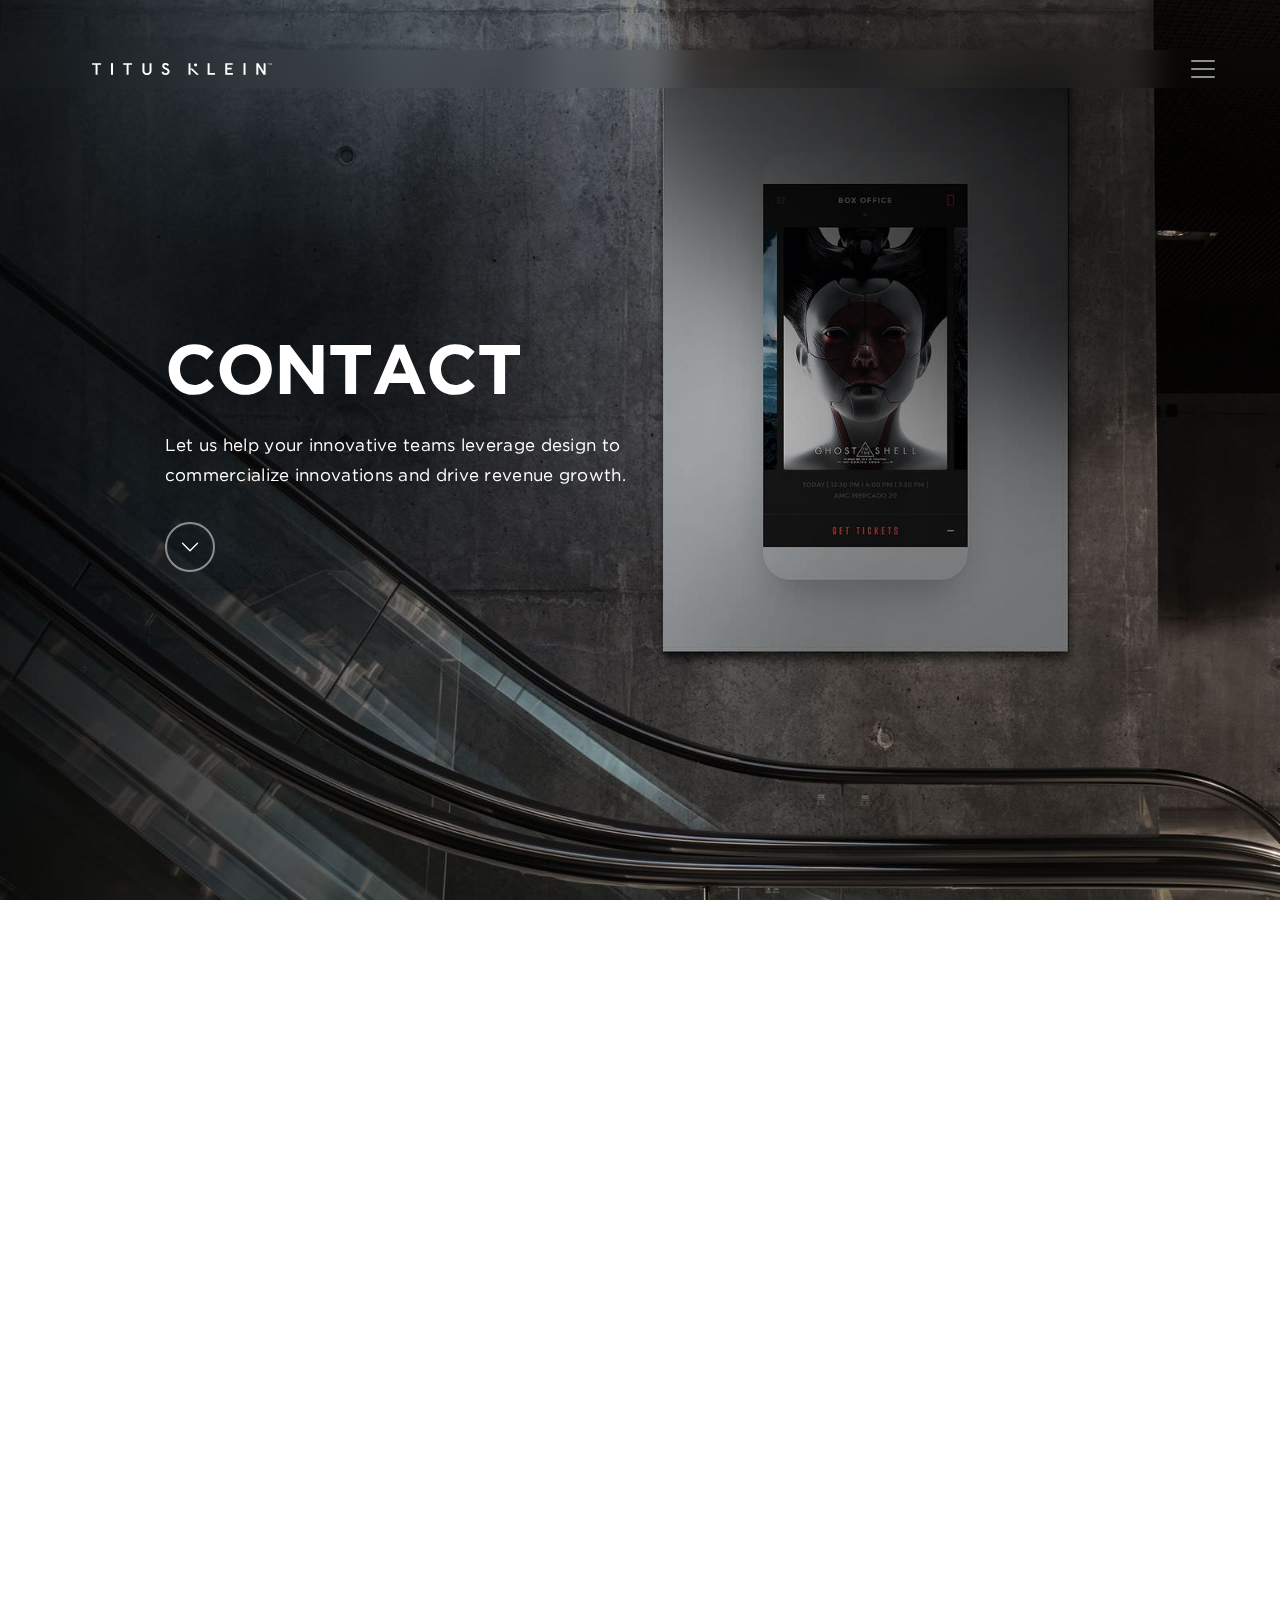
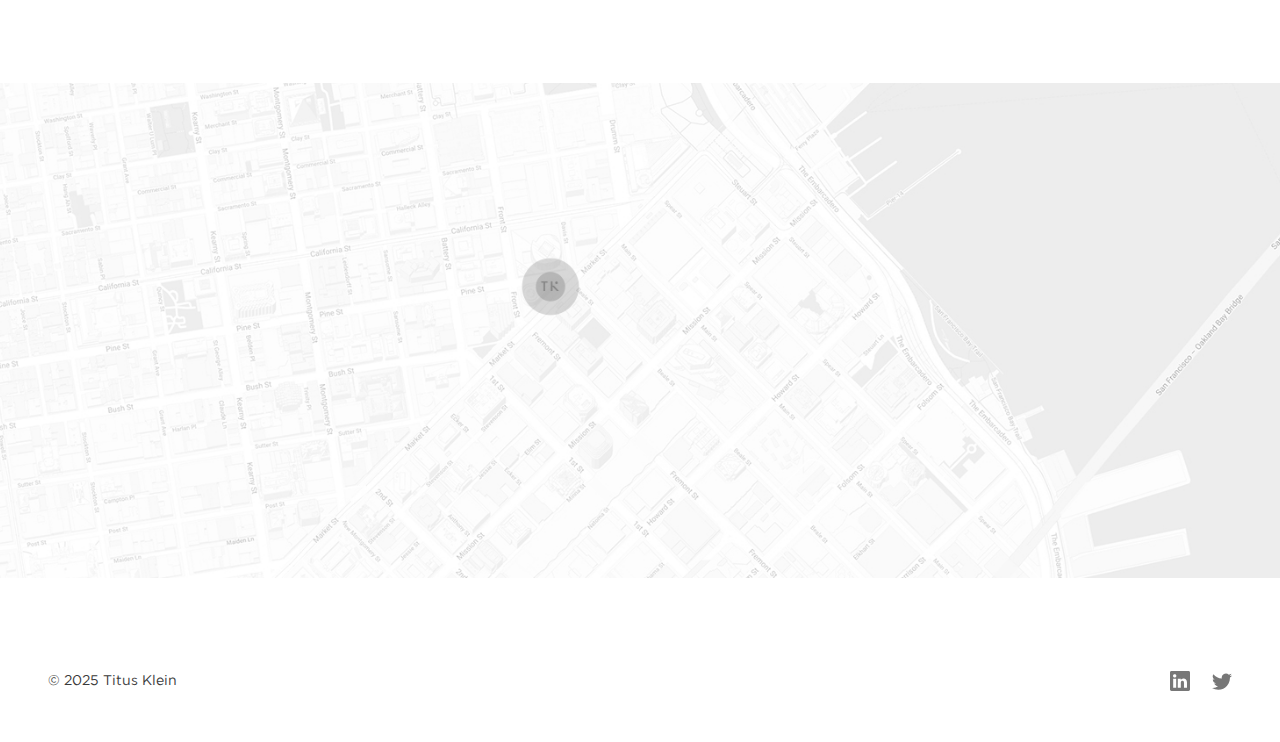
<file: contact.html>
<!DOCTYPE html>
<html lang="en">

<head>
    <meta charset="UTF-8" />
    <title>Contact</title>
    <meta name="viewport" content="width=device-width, initial-scale=1" />
    <meta
        content="Let us help your innovative teams leverage design to commercialize innovations and drive revenue growth."
        name="description">
    <!-- Favicon -->
    <link rel="icon" type="image/png" sizes="16x16" href="https://www.titusklein.com/assets/images/favicon.png">
    <!-- Bootstrap CSS -->
    <link href="https://cdn.jsdelivr.net/npm/bootstrap@5.3.3/dist/css/bootstrap.min.css" rel="stylesheet" />
    <!-- AOS CSS -->
    <link href="https://unpkg.com/aos@2.3.1/dist/aos.css" rel="stylesheet">
    <!-- Custom CSS -->
    <link rel="stylesheet" href="./css/style.css" />
    <link rel="stylesheet" href="./css/contact.css" />
</head>

<body class="contact-page">

    <nav class="navbar navbar-dark tk-navbar col-12 position-absolute">
        <div class="container-fluid">
            <a class="navbar-brand fw-semibold" href="index.html">
                <img src="./assets/logo.svg" alt="Titus Klein Logo" class="tk-logo img-fluid" />
            </a>
            <button class="navbar-toggler border-0" type="button" data-bs-toggle="offcanvas"
                data-bs-target="#navFullscreen" aria-controls="navFullscreen" aria-label="Toggle navigation">
                <span class="navbar-toggler-icon"></span>
            </button>
        </div>
    </nav>

    <!-- FULLSCREEN MENU -->
    <div class="offcanvas offcanvas-top offcanvas-fullscreen text-bg-dark" tabindex="-1" id="navFullscreen"
        aria-labelledby="navFullscreenLabel">

        <div class="offcanvas-header border-0 px-lg-5 pt-5">
            <a class="navbar-brand fw-semibold" href="index.html">
                <img src="./assets/logo.svg" alt="Titus Klein Logo" class="tk-logo img-fluid" />
            </a>

            <button type="button" class="btn-close btn-close-white" data-bs-dismiss="offcanvas"></button>
        </div>

        <div
            class="offcanvas-body d-flex flex-column justify-content-start align-items-start mt-5 pt-0 pt-lg-5 px-1 px-lg-4">
            <ul class="nav flex-column text-left gap-4">
                <li class="nav-item"><a class="nav-link tk-nav-link-fs" href="index.html">Home</a></li>
                <li class="nav-item"><a class="nav-link tk-nav-link-fs" href="about.html">About</a></li>
                <li class="nav-item"><a class="nav-link tk-nav-link-fs" href="contact.html">Contact</a></li>
            </ul>
        </div>
    </div>

    <!-- HERO SECTION -->
    <section id="contact-hero" class="contact-hero-section d-flex align-items-center">
        <div class="container-fluid px-4 px-lg-5">
            <div class="row">
                <div class="col-12 col-md-8 col-lg-6 offset-lg-1">
                    <div class="hero-content" data-aos="fade-in" data-aos-duration="1000">
                        <h1 class="contact-hero-title">CONTACT</h1>
                        <p class="contact-hero-copy">
                            Let us help your innovative teams leverage design to commercialize
                            innovations and drive revenue growth.
                        </p>
                        <button class="tk-scroll-pill js-scroll" data-target="#contact-content">
                            <svg xmlns="http://www.w3.org/2000/svg" width="20" height="20" fill="#FFF"
                                class="bi bi-chevron-down" viewBox="0 0 16 16">
                                <path fill-rule="evenodd"
                                    d="M1.646 4.646a.5.5 0 0 1 .708 0L8 10.293l5.646-5.647a.5.5 0 0 1 .708.708l-6 6a.5.5 0 0 1-.708 0l-6-6a.5.5 0 0 1 0-.708" />
                            </svg>
                        </button>
                    </div>
                </div>
            </div>
        </div>
    </section>

    <!-- INTRO TEXT SECTION -->
    <section class="contact-intro-section">
        <div class="container">
            <div class="row justify-content-center">
                <div class="col-12 col-lg-4"></div>
                <div class="col-12 col-lg-8 px-4 px-lg-3" data-aos="fade-up" data-aos-duration="1000">
                    <p class="contact-intro-text">
                        We intimately understand how daunting the design process can be; we've worked
                        with innovators of all types and have launched hundreds of products. Using our
                        unique innovation-focused design framework, we provide your team with the
                        creative support needed to avoid failure and ensure product success.
                    </p>
                </div>
            </div>
        </div>
    </section>

    <!-- CONTACT CONTENT SECTION -->
    <section id="contact-content" class="contact-content-section">
        <div class="container">
            <div class="row g-4 g-lg-5">
                <div class="col-12 col-lg-4" data-aos="fade-up" data-aos-duration="1000" data-aos-delay="100">
                    <div class="contact-card">
                        <h2 class="contact-card-title gotham-medium fw-bold">GET ADVICE</h2>
                        <p class="contact-card-subtitle fw-bold">DISCOVER YOUR NEXT STEPS</p>
                        <p class="contact-card-text gotham-light">
                            Innovation starts with you. Get in touch and discover how we've helped
                            companies like yours leverage design to fuel innovation that drives
                            revenue growth.
                        </p>
                    </div>
                </div>
                <div class="col-12 col-lg-4" data-aos="fade-up" data-aos-duration="1000" data-aos-delay="200">
                    <div class="contact-card">
                        <h2 class="contact-card-title gotham-medium fw-bold">REACH OUT</h2>
                        <p class="contact-card-subtitle fw-bold">SET UP A MEETING</p>
                        <p class="contact-card-email gotham-light">
                            Jared [at] titusklein.com
                        </p>
                        <a href="https://calendly.com/titusklein/meeting" class="btn btn-dark contact-card-button">
                            SCHEDULE A CALL
                        </a>
                    </div>
                </div>
                <div class="col-12 col-lg-4" data-aos="fade-up" data-aos-duration="1000" data-aos-delay="300">
                    <div class="contact-card">
                        <h2 class="contact-card-title gotham-medium fw-bold">LOCATIONS</h2>
                        <p class="contact-card-subtitle fw-bold">WHERE WE WORK</p>
                        <div class="contact-location">
                            <h3 class="location-city gotham-medium fw-bold">San Francisco</h3>
                            <p class="location-address gotham-light">
                                388 Market St.<br>
                                San Francisco, CA.
                            </p>
                        </div>
                    </div>
                </div>
            </div>
        </div>
    </section>

    <!-- MAP SECTION -->
    <section class="contact-map-section">
        <div class="full-screen-image contact-map"></div>
        <!-- MAP SECTION 
        <div class="contact-map-container">
            <iframe
                src="https://www.google.com/maps/embed?pb=!1m18!1m12!1m3!1d3153.0197090478844!2d-122.39915368468183!3d37.79097597975629!2m3!1f0!2f0!3f0!3m2!1i1024!2i768!4f13.1!3m3!1m2!1s0x8085807c4567e0df%3A0x6b5ca4f6b1c7e6a1!2s388%20Market%20St%2C%20San%20Francisco%2C%20CA%2094111%2C%20USA!5e0!3m2!1sen!2sid!4v1647234567890!5m2!1sen!2sid"
                width="100%" height="600" style="border:0;" allowfullscreen="" loading="lazy"
                referrerpolicy="no-referrer-when-downgrade">
            </iframe>
        </div>
        END -->
    </section>

    <!-- FOOTER -->
    <footer class="tk-footer tk-footer-minimal">
        <div class="container-fluid px-lg-5">
            <div class="d-flex flex-column flex-md-row justify-content-between align-items-center py-3">
                <div class="text-copy small mb-2 mb-md-0">
                    © 2025 Titus Klein
                </div>
                <div class="tk-footer-social">
                    <a href="#" aria-label="LinkedIn">
                        <svg xmlns="http://www.w3.org/2000/svg" width="20" height="20" fill="currentColor"
                            class="bi bi-linkedin" viewBox="0 0 16 16">
                            <path
                                d="M0 1.146C0 .513.526 0 1.175 0h13.65C15.474 0 16 .513 16 1.146v13.708c0 .633-.526 1.146-1.175 1.146H1.175C.526 16 0 15.487 0 14.854zm4.943 12.248V6.169H2.542v7.225zm-1.2-8.212c.837 0 1.358-.554 1.358-1.248-.015-.709-.52-1.248-1.342-1.248S2.4 3.226 2.4 3.934c0 .694.521 1.248 1.327 1.248zm4.908 8.212V9.359c0-.216.016-.432.08-.586.173-.431.568-.878 1.232-.878.869 0 1.216.662 1.216 1.634v3.865h2.401V9.25c0-2.22-1.184-3.252-2.764-3.252-1.274 0-1.845.7-2.165 1.193v.025h-.016l.016-.025V6.169h-2.4c.03.678 0 7.225 0 7.225z" />
                        </svg>
                    </a>
                    <a href="#" aria-label="Twitter">
                        <svg xmlns="http://www.w3.org/2000/svg" width="20" height="20" fill="currentColor"
                            class="bi bi-twitter" viewBox="0 0 16 16">
                            <path
                                d="M5.026 15c6.038 0 9.341-5.003 9.341-9.334q.002-.211-.006-.422A6.7 6.7 0 0 0 16 3.542a6.7 6.7 0 0 1-1.889.518 3.3 3.3 0 0 0 1.447-1.817 6.5 6.5 0 0 1-2.087.793A3.286 3.286 0 0 0 7.875 6.03a9.32 9.32 0 0 1-6.767-3.429 3.29 3.29 0 0 0 1.018 4.382A3.3 3.3 0 0 1 .64 6.575v.045a3.29 3.29 0 0 0 2.632 3.218 3.2 3.2 0 0 1-.865.115 3 3 0 0 1-.614-.057 3.28 3.28 0 0 0 3.067 2.277A6.6 6.6 0 0 1 .78 13.58a6 6 0 0 1-.78-.045A9.34 9.34 0 0 0 5.026 15" />
                        </svg>
                    </a>
                </div>
            </div>
        </div>
    </footer>

    <!-- jQuery -->
    <script src="https://code.jquery.com/jquery-3.7.1.min.js"></script>
    <!-- Bootstrap JS -->
    <script src="https://cdn.jsdelivr.net/npm/bootstrap@5.3.3/dist/js/bootstrap.bundle.min.js"></script>
    <!-- AOS JS -->
    <script src="https://unpkg.com/aos@2.3.1/dist/aos.js"></script>
    <script>
        AOS.init();
    </script>
    <!-- Custom JS -->
    <script src="./js/main.js"></script>
</body>

</html>
</file>
<file: css/style.css>
@font-face {
    font-family: Gotham-bold;
    src: url('../assets/fonts/GothaBol.woff') format("woff");
    font-weight: 400;
    font-style: normal;
    font-display: swap;
}

@font-face {
    font-family: Gotham-bold-italic;
    src: url('../assets/fonts/GothaBolIta.woff') format("woff");
    font-weight: 400;
    font-style: normal;
    font-display: swap;
}

@font-face {
    font-family: Gotham-book-italic;
    src: url('../assets/fonts/GothaBooIta.woff') format("woff");
    font-weight: 400;
    font-style: normal;
    font-display: swap;
}

@font-face {
    font-family: Gotham-light;
    src: url('../assets/fonts/GothaLig.woff ') format("woff");
    font-weight: 400;
    font-style: normal;
    font-display: swap;
}

@font-face {
    font-family: Gotham-light-italic;
    src: url('../assets/fonts/GothaLigIta.woff') format("woff");
    font-weight: 400;
    font-style: normal;
    font-display: swap;
}

@font-face {
    font-family: Gotham-medium;
    src: url('../assets/fonts/GothaMed.woff') format("woff");
    font-weight: 400;
    font-style: normal;
    font-display: swap;
}

@font-face {
    font-family: Gotham-medium-italic;
    src: url('../assets/fonts/GothaMedIta.woff') format("woff");
    font-weight: 400;
    font-style: normal;
    font-display: swap;
}

@font-face {
    font-family: Gotham-book;
    src: url('../assets/fonts/GothaBoo.woff') format("woff");
    font-weight: 400;
    font-style: normal;
    font-display: swap;
}

.gotham-bold {
    font-family: 'Gotham-Bold', sans-serif;
}

.gotham-book {
    font-family: 'Gotham-Book', sans-serif;
}

.gotham-medium {
    font-family: 'Gotham-Medium', sans-serif;
}

.gotham-light {
    font-family: 'Gotham-Light', sans-serif;
}

.gotham-light-italic {
    font-family: 'Gotham-Light-Italic', sans-serif;
}

.gotham-medium-italic {
    font-family: 'Gotham-Medium-Italic', sans-serif;
}

.gotham-book-italic {
    font-family: 'Gotham-Book-Italic', sans-serif;
}

.gotham-bold-italic {
    font-family: 'Gotham-Bold-Italic', sans-serif;
}

body {
    font-family: 'Gotham-Book', sans-serif;
    background-color: #05060a;
    color: #f5f5f5;
}

a {
    text-decoration: none;
}

img {
    display: block;
}

/* Navbar */
.tk-navbar {
    position: relative;
    backdrop-filter: blur(16px);
    margin-top: 50px;
    padding: 0 38px 0 80px;
    z-index: 1;
}

.tk-navbar .tk-nav-links .nav-link {
    font-size: 0.75rem;
    letter-spacing: 0.2em;
    text-transform: uppercase;
    color: #ffffff;
}

.tk-navbar .tk-menu-btn {
    border: none;
    padding: 0;
    width: 26px;
    height: 18px;
    display: flex;
    flex-direction: column;
    justify-content: space-between;
    background: transparent;
}

.tk-navbar .tk-menu-line {
    height: 2px;
    width: 100%;
    background-color: #ffffff;
    display: block;
}

.tk-navbar .tk-logo {
    width: 180px;
}

.tk-navbar .nav-link {
    font-size: 0.9rem;
    text-transform: uppercase;
    letter-spacing: 0.08em;
}

.tk-navbar .nav-link.active,
.tk-navbar .nav-link:hover {
    color: #ffffff;
}

/* Fullscreen Offcanvas */
.offcanvas-fullscreen {
    height: 100vh !important;
    background: #1b1b1b !important;
}

.offcanvas-header .navbar-brand {
    width: 220px;
}

.tk-nav-link-fs {
    color: #ffffff !important;
    font-size: 30px;
    letter-spacing: 0.25em;
    text-transform: uppercase;
}

.tk-nav-link-fs:hover {
    opacity: 0.7;
}

.navbar-toggler {
    border: none;
    color: #FFF;
}

.tk-hero {
    position: relative;
    min-height: calc(100vh - 72px);
    color: #ffffff;
    padding: 80px 0;
}

.tk-hero-home {
    background: radial-gradient(circle at top left, #2727ff 0, #05060a 55%);
    background-size: cover;
    background-position: center;
}

.tk-hero-about {
    background: radial-gradient(circle at top left, #f97316 0, #05060a 55%);
}

.tk-hero-contact {
    background: radial-gradient(circle at top left, #22c55e 0, #05060a 55%);
}

.tk-title {
    letter-spacing: 0.04em;
    text-transform: uppercase;
}

.tk-plus {
    color: #f97316;
}

.tk-hero-text {
    max-width: 600px;
    margin-inline: auto;
}

.tk-eyebrow {
    font-size: 0.8rem;
    letter-spacing: 0.14em;
    text-transform: uppercase;
    opacity: 0.8;
}

/* Scroll button */
.tk-scroll-btn {
    margin-top: 24px;
    border: none;
    background: transparent;
    color: inherit;
    display: inline-flex;
    flex-direction: column;
    align-items: center;
    gap: 8px;
    cursor: pointer;
}

.tk-scroll-circle {
    width: 34px;
    height: 34px;
    border-radius: 999px;
    border: 1px solid rgba(255, 255, 255, 0.4);
    position: relative;
}

.tk-scroll-circle::after {
    content: "";
    position: absolute;
    width: 6px;
    height: 10px;
    border-radius: 999px;
    border: 1px solid rgba(255, 255, 255, 0.7);
    top: 8px;
    left: 50%;
    transform: translateX(-50%);
    animation: scrollDot 1.5s infinite;
}

.tk-scroll-text {
    font-size: 0.75rem;
    letter-spacing: 0.18em;
    text-transform: uppercase;
    opacity: 0.7;
}

@keyframes scrollDot {
    0% {
        transform: translate(-50%, 0);
        opacity: 1;
    }

    100% {
        transform: translate(-50%, 10px);
        opacity: 0;
    }
}

/* Sections */
.tk-section {
    padding: 80px 0;
}

.tk-section-light {
    background-color: #0b0c12;
    color: #f5f5f5;
}

/* Cards & content */
.tk-image-card {
    border-radius: 20px;
    overflow: hidden;
    background: #111320;
}

.tk-image-card img {
    width: 100%;
    height: 100%;
    object-fit: cover;
}

.tk-cta-card {
    background: #111320;
    border-radius: 24px;
}

/* FOOTER MINIMAL */
.tk-footer {
    background-color: #ffffff;
    padding: 70px 0 32px;
    color: #3a3a3a;
}

.tk-footer-link {
    color: #666666;
    text-decoration: none;
}

.tk-footer-link:hover {
    text-decoration: underline;
}

.tk-footer-social a {
    font-size: 20px;
    text-transform: uppercase;
    letter-spacing: 0.2em;
    color: #777777;
    margin-left: 12px;
}

.home-page .tk-footer-social a:hover {
    color: #111111;
}

/* Social links */
.tk-social-links a {
    font-size: 0.85rem;
    text-transform: uppercase;
    letter-spacing: 0.16em;
    opacity: 0.75;
}

.tk-social-links a:hover {
    opacity: 1;
}

/* Buttons */
.tk-btn-primary {
    text-transform: uppercase;
    letter-spacing: 0.12em;
    font-size: 0.8rem;
}

/* Responsive tweaks */
@media (max-width: 767.98px) {
    .tk-navbar {
        padding: 0 12px 0;
        margin-top: 30px;
        z-index: 1;
    }

    .navbar-toggler {
        padding: 4px 0 4px 8px;
    }

    button.navbar-toggler:focus, button.navbar-toggler:hover, button.navbar-toggler:active, button.navbar-toggler:visited {
        box-shadow: none;
    }

    .offcanvas-header .navbar-brand {
        width: 180px;
    }

    .tk-nav-link-fs {
        font-size: 20px;
    }

    .tk-footer {
        padding: 20px 0 10px;
    }
}
</file>
<file: css/home.css>
/* ===========================
   HOME PAGE OVERRIDES
   =========================== */

.home-page {
    background-color: #ffffff;
    color: #111111;
}

.home-page #header {
    min-height: 100vh;
}

/* HERO */
.home-page .tk-hero-home {
    min-height: 100vh;
    background-color: #101013;
    color: #ffffff;
    padding: 120px 0 80px;
}

.home-page .bg-hero-image {
    position: absolute;
    z-index: 0;
    width: 100%;
    height: 100%;
    object-fit: cover;
    inset: 0;
}

.home-page .hero-text {
    position: relative;
    color: #FFF;
    z-index: 1;
}

.home-page .tk-hero-heading {
    font-family: 'Gotham-Bold', sans-serif;
    font-size: 70px;
    line-height: 77px;
    letter-spacing: -1px;
    text-transform: uppercase;
    margin-bottom: 1.5rem;
}

.home-page .tk-hero-plus {
    letter-spacing: 0;
}

.home-page .tk-hero-copy {
    font-size: 17px;
    line-height: 30px;
    letter-spacing: 0.3px;
}

/* Scroll pill */
.home-page .tk-scroll-pill {
    margin-top: 32px;
    width: 34px;
    height: 34px;
    border-radius: 999px;
    border: 2px solid #FFF;
    background: transparent;
    display: inline-flex;
    align-items: center;
    justify-content: center;
    cursor: pointer;
}

.home-page .tk-scroll-icon {
    width: 6px;
    height: 10px;
    border-radius: 999px;
    border: 1px solid rgba(255, 255, 255, 0.7);
    position: relative;
}

.home-page .tk-scroll-icon::after {
    content: "";
    position: absolute;
    width: 2px;
    height: 4px;
    background-color: rgba(255, 255, 255, 0.8);
    left: 50%;
    bottom: -3px;
    transform: translateX(-50%);
}

/* END HERO */


/* SECTIONS CASE STUDY */
.home-page .tk-section {
    padding: 15vw 0;
    background-color: #ffffff;
    color: #111111;
}

/* .home-page .tk-case-row+.tk-case-row {
    border-top: 1px solid #f2f2f2;
} */

.home-page .tk-case-media {
    position: relative;
}

.home-page .tk-case-main img {
    object-fit: cover;
    width: 24vw;
    max-width: 480px;
    height: 38vw;
    max-height: 800px;
    margin-left: 0;
    padding-left: 0;
}

.home-page .tk-case-overlap img {
    float: none;
    object-fit: cover;
    justify-content: center;
    align-items: center;
    width: 30vw;
    max-width: 650px;
    height: 19vw;
    max-height: 400px;
    display: flex;
    position: absolute;
    inset: auto 0% 17% 17%;
}

.home-page .tk-case-main.image-right img {
    float: right;
    max-width: 450px;
    margin-left: 0px;
    margin-right: 0px;
}

.home-page .tk-case-overlap.image-right img {
    /* inset: auto 0% 17% 12%; */
    top: 200px;
    left: 50px;
}

.home-page .one-image img {
    width: 88%;
}

.home-page .tk-case-kicker {
    font-weight: bold;
    color: #0e0e0e;
    letter-spacing: 0.4em;
    text-transform: uppercase;
    margin-top: 0px;
    margin-bottom: 22px;
    font-size: 10px;
    line-height: 1.9em;
}

.home-page .tk-case-title {
    font-family: 'Gotham-medium', sans-serif;
    font-size: 34px;
    font-weight: bold;
    letter-spacing: 2px;
    text-transform: uppercase;
    margin-top: 0px;
    margin-bottom: 18px;
    line-height: 1;
}

.home-page .tk-case-copy {
    max-width: none;
    font-family: 'Gotham-light', sans-serif;
    font-size: 16px;
    font-weight: 400;
    margin-top: 0px;
    margin-bottom: 25px;
    padding-left: 0px;
    padding-right: 0px;
    line-height: 2;
}

.home-page .tk-case-copy.mx-620 {
    max-width: 620px;
}

/* CTA MEETING */
.home-page .tk-cta-meeting {
    padding-top: 0;
    padding-bottom: 15vw;
}

.home-page .tk-cta-meeting .tk-case-kicker {
    font-weight: bold;
    color: #0e0e0e;
    letter-spacing: 0.4em;
    text-transform: uppercase;
    margin-top: 0px;
    margin-bottom: 22px;
    font-size: 10px;
    line-height: 1.9em;
}

.home-page .tk-cta-meeting .tk-cta-title {
    font-family: 'Gotham-medium', sans-serif;
    font-size: 34px;
    font-weight: bold;
    letter-spacing: 2px;
    text-transform: uppercase;
    margin-top: 0px;
    margin-bottom: 18px;
    line-height: 1;
}

.home-page .tk-cta-meeting .tk-cta-copy {
    width: 400px;
    font-family: 'Gotham-light', sans-serif;
    font-size: 16px;
    font-weight: 400;
    margin-top: 0px;
    margin-bottom: 25px;
    padding-left: 0px;
    padding-right: 0px;
    line-height: 2;
    text-align: center;
    margin: 0 auto 3rem;
}

.home-page .tk-cta-meeting .tk-cta-button {
    letter-spacing: 0.3em;
    text-transform: uppercase;
    background-color: rgb(66, 66, 66);
    margin-left: auto;
    margin-right: auto;
    padding: 15px 29px;
    font-size: 11px;
    display: inline-block;
    border-radius: 0;
    -webkit-border-radius: 0;
    -moz-border-radius: 0;
    -ms-border-radius: 0;
    -o-border-radius: 0;
}

/* END CTA MEETING */

/* VIEW OUR WORK */
.home-page .tk-work-section {
    padding-top: 0;
    padding-bottom: 80px;
}

.home-page .tk-work-kicker {
    /* font-family: 'Gotham-book', sans-serif; */
    font-size: 20px;
    font-weight: bold;
    letter-spacing: 0.1em;
    text-transform: uppercase;
    margin: 20px 0 30px;
}

.home-page .tk-work-card {
    display: flex;
    flex-direction: column;
    gap: 0.75rem;
}

.home-page .tk-work-label {
    font-size: 15px;
    font-weight: bold;
    text-transform: uppercase;
    letter-spacing: 0.1em;
    color: #303030;
}


/* Responsive Device */
@media (max-width: 1120px) {
    .home-page .tk-hero-heading {
        font-size: 60px;
    }
}

@media (max-width: 992px) {
    .home-page .tk-hero-heading {
        font-size: 55px;
    }

    .home-page .tk-hero-copy {
        max-width: 450px;
    }

    .home-page .tk-case-row .tk-case-main {
        margin-bottom: 10vw;
        padding-left: 90px;
    }

    .home-page .tk-case-row .tk-case-main img {
        width: 36vw;
        max-width: none;
        height: 60vw;
    }

    .home-page .tk-case-row .tk-case-overlap img {
        width: 40vw;
        height: 25vw;
        inset: auto 0% 20% 37%;
    }

    .home-page .tk-case-row .tk-case-copy {
        max-width: 600px;
    }

    .home-page .tk-case-row .tk-case-main.image-right img {
        float: none;
        position: relative;
        left: 190px;
    }

    .home-page .tk-case-row .tk-case-overlap.image-right img {
        top: 220px;
        left: 160px;
    }

    .home-page .tk-case-row .one-image img {
        padding-bottom: 40px;
    }

    /* .home-page .tk-work-section .tk-work-row {
        margin: 0;
    } */
}

@media (max-width: 768px) {
    .home-page .tk-hero-copy {
        max-width: 100%;
    }

    .home-page .tk-cta-meeting .tk-cta-copy {
        width: auto;
    }

    .home-page .tk-section {
        padding: 25vw 0;
    }

    .home-page .tk-work-kicker {
        text-align: center;
    }
}

@media (max-width: 576px) {
    .home-page .tk-hero-home {
        padding-top: 96px;
    }

    .home-page .tk-hero-heading {
        font-size: 50px;
        line-height: 1.2;
    }

    .home-page .tk-hero-copy {
        max-width: 100%;
    }

    .home-page .tk-case-media {
        margin-bottom: 24px;
        padding: 0 12px;
    }

    .home-page .tk-case-row .tk-case-main {
        margin-bottom: 10vw;
        padding-left: 0;
    }

    .home-page .tk-case-row .tk-case-main img {
        align-self: auto;
        width: 53vw;
        height: 87vw;
        margin-left: 0px;
        margin-right: auto;
    }

    .home-page .tk-case-row .tk-case-overlap img {
        width: 60vw;
        height: 41vw;
        left: 29%;
    }

    .home-page .tk-case-row .tk-case-overlap.image-right img {
        top: 100px;
        left: 0;
        width: 60vw;
        height: 41vw;
    }

    .home-page .tk-case-row .tk-case-main.image-right img {
        left: 0px;
        margin-right: 0;
        margin-left: auto;
    }

    .home-page .tk-case-row .tk-case-title {
        letter-spacing: 1.2px;
        margin-top: 0px;
        margin-bottom: 6vw;
        line-height: 1.2;
    }

    .home-page .tk-case-copy {
        line-height: 1.8;
    }
}

/* ===========================
   END HOME PAGE OVERRIDES
   =========================== */
</file>
<file: css/about.css>
/* ==========================================
   ABOUT PAGE
   ========================================== */

/* About Hero Section */
.about-hero-section {
    min-height: 100vh;
    background-image: url('../assets/about-hero.jpg');
    background-size: cover;
    background-position: center;
    background-repeat: no-repeat;
    position: relative;
    color: #ffffff;
}

.about-hero-section .container-fluid {
    position: relative;
    z-index: 2;
}

.hero-content {
    padding: 0;
    max-width: 520px;
}

.about-hero-subtitle {
    font-size: 12px;
    line-height: 1.5;
    letter-spacing: 0.2em;
    text-transform: uppercase;
    margin-bottom: 1rem;
    opacity: 0.8;
}

.about-hero-title {
    font-family: 'Gotham-Bold', sans-serif;
    font-size: 70px;
    line-height: 77px;
    letter-spacing: -1px;
    text-transform: uppercase;
    margin-bottom: 1.5rem;
}

.about-hero-copy {
    font-size: 17px;
    line-height: 30px;
    letter-spacing: 0.3px;
    /* max-width: 500px; */
}

.tk-scroll-pill {
    width: 50px;
    height: 50px;
    border-radius: 50%;
    border: 2px solid rgba(255, 255, 255, 0.5);
    background: transparent;
    display: flex;
    align-items: center;
    justify-content: center;
    cursor: pointer;
    transition: all 0.3s ease;
    margin-top: 2rem;
}

.tk-scroll-pill:hover {
    border-color: #ffffff;
    background: rgba(255, 255, 255, 0.1);
    transform: translateY(5px);
}

/* Intro Section */
.about-intro-section {
    background: #ffffff;
    padding: 100px 0;
}

.about-intro-text {
    font-size: clamp(1rem, 1.3vw, 1.125rem);
    line-height: 1.8;
    color: #666666;
    font-weight: 300;
}

/* Guide Section */
.your-guide-section {
    background: #ffffff;
    padding: 80px 0;
}

.your-guide-title {
    font-size: clamp(1.75rem, 2.5vw, 2.25rem);
    font-weight: 700;
    letter-spacing: 0.02em;
    margin-bottom: 1rem;
    color: #1a1a1a;
}

.your-guide-subtitle {
    color: #0e0e0e;
    letter-spacing: 0.4em;
    text-transform: uppercase;
    margin-bottom: 22px;
    font-size: 10px;
    line-height: 1.9em;
}

.your-guide-text {
    font-size: 1rem;
    line-height: 1.8;
    color: #666666;
    font-weight: 300;
}

/* Team Section - Swiper */
.team-section {
    background: #ffffff;
    padding: 10px 0 60px;
    overflow: hidden;
}

.teamSwiper {
    width: 100%;
    padding: 0;
    margin-left: 30vw;
}

.teamSwiper .swiper-slide {
    background-position: center;
    background-size: cover;
    width: 380px;
    height: auto;
}

.team-member {
    text-align: center;
    background: #ffffff;
}

.team-photo {
    margin-bottom: 1.5rem;
    overflow: hidden;
    border-radius: 0;
    width: 100%;
}

.team-photo img {
    display: block;
    width: 100%;
    height: auto;
    object-fit: cover;
    transition: transform 0.3s ease;
}

.team-info {
    padding: 0;
    text-align: left;

}

.team-name {
    font-size: 1.25rem;
    font-weight: 600;
    color: #1a1a1a;
    margin-bottom: 0.5rem;
    letter-spacing: 0.02em;
    text-transform: uppercase;
}

.team-role {
    color: #0e0e0e;
    letter-spacing: 0.4em;
    text-transform: uppercase;
    margin-bottom: 1rem;
    font-size: 10px;
    line-height: 1.9em;
}

.team-bio {
    font-size: 1rem;
    line-height: 1.7;
    color: #666666;
    font-weight: 300;
}

/* Next Steps Section */
.next-steps-section {
    background: #ffffff;
    padding: 80px 0;
}

.next-steps-title {
    font-size: clamp(1.75rem, 2.5vw, 2.15rem);
    font-weight: 700;
    letter-spacing: 0.02em;
    line-height: 2.15rem;
    margin-bottom: 1rem;
    color: #1a1a1a;
}

.next-steps-subtitle {
    color: #0e0e0e;
    letter-spacing: 0.4em;
    text-transform: uppercase;
    margin-bottom: 22px;
    font-size: 10px;
    line-height: 1.9em;
}

.next-step-card {
    padding: 0 5rem 4rem 0;
    height: auto;
    transition: all 0.3s ease;
}

.next-step-content {
    height: 100%;
    display: flex;
    flex-direction: column;
}

.next-step-card-title {
    font-size: 1.4rem;
    font-weight: 600;
    line-height: 1.4rem;
    color: #1a1a1a;
    margin-bottom: 1rem;
    letter-spacing: 0.02em;
}

.next-step-card-text {
    font-size: 1rem;
    line-height: 2;
    color: #666666;
    font-weight: 300;
}

.next-step-button {
    letter-spacing: 0.3em;
    text-transform: uppercase;
    background-color: #424242;
    width: 50%;
    padding: 15px 29px;
    font-size: 11px;
    display: inline-block;
    border-radius: 0;
    -webkit-border-radius: 0;
    -moz-border-radius: 0;
    -ms-border-radius: 0;
    -o-border-radius: 0;
}

.next-step-button:hover {
    background: #333333;
    color: #ffffff;
    transform: translateY(-2px);
    box-shadow: 0 4px 12px rgba(0, 0, 0, 0.15);
}

/* Locations Section */
.locations-section {
    background: #ffffff;
    padding: 80px 0;
}

.locations-title {
    font-size: clamp(1.75rem, 2.5vw, 2.15rem);
    font-weight: 700;
    letter-spacing: 0.02em;
    line-height: 2.15rem;
    margin-bottom: 1rem;
    color: #1a1a1a;
}

.locations-subtitle {
    color: #0e0e0e;
    letter-spacing: 0.4em;
    text-transform: uppercase;
    margin-bottom: 22px;
    font-size: 10px;
    line-height: 1.9em;
}

.location-name {
    font-size: 1.4rem;
    font-weight: 600;
    line-height: 1.4rem;
    color: #1a1a1a;
    margin-bottom: 1rem;
    letter-spacing: 0.02em;
}

.location-address {
    font-size: 1rem;
    line-height: 2;
    color: #666666;
    font-weight: 300;
}

/* Office Section */
.office-image-section {
    background: #f5f5f5;
    padding: 0;
}

.full-screen-image.office-hero {
    background-image: url('../assets/about-office-hero.jpg');
    background-position: 50% center;
    background-repeat: no-repeat;
    background-size: cover;
    height: 67vh;
}

/* Responsive Device */
@media (max-width: 992px) {
    .about-hero-section .about-hero-title {
        font-size: 55px;
    }

    .about-hero-section .about-hero-copy {
        max-width: 450px;
    }

    .about-intro-section {
        padding: 60px 0;
    }

    .your-guide-section {
        padding: 60px 0;
    }

    .team-section {
        padding: 10px 0 40px;
    }

    .teamSwiper {
        margin-left: 15vw;
    }

    .next-steps-section {
        padding: 60px 0;
    }

    .next-step-card {
        padding: 0 2rem 2rem 0;
    }

    .locations-section {
        padding: 60px 0;
    }

    .full-screen-image.office-hero {
        height: 40vh;
    }
}

@media (max-width: 768px) {
    .about-hero-copy {
        max-width: 100%;
    }

    .about-intro-section {
        padding: 50px 0;
    }

    .your-guide-section {
        padding: 50px 0;
    }

    .team-section {
        padding: 50px 0;
    }

    .teamSwiper {
        margin-left: 0;
    }

    .next-steps-section {
        padding: 50px 0;
    }

    .next-step-card {
        padding: 0 0 1rem 0;
    }

    .locations-section {
        padding: 50px 0;
    }

    .full-screen-image.office-hero {
        object-fit: cover;
        width: 100%;
        height: 50vw;
        position: static;
    }
}

@media (max-width: 576px) {
    .about-intro-section {
        padding: 4rem 1.25rem 2rem;
    }

    .your-guide-section {
        padding: 4rem 1.25rem 2rem;
    }

    .team-section {
        padding: 0 1.25rem 2rem;
    }

    .next-steps-section {
        padding: 4rem 1.25rem 2rem;
    }

    .next-step-button {
        width: auto;
    }

    .locations-section {
        padding: 4rem 1.25rem 2rem;
    }

    .about-hero-section .about-hero-title {
        font-size: 50px;
        line-height: 1.2;
    }

    .team-photo {
        margin-bottom: 1rem;
    }

    .teamSwiper .swiper-slide {
        width: 300px;
    }

    .next-step-card {
        padding: 0 0 1rem;
    }
}

/* ==========================================
   END ABOUT
   ========================================== */
</file>
<file: css/contact.css>
/* ==========================================
   CONTACT
   ========================================== */

/* Contact Hero Section */
.contact-hero-section {
    min-height: 100vh;
    background-image: url('../assets/contact-hero.jpg');
    background-size: cover;
    background-position: center;
    background-repeat: no-repeat;
    position: relative;
    color: #ffffff;
}

.contact-hero-section .container-fluid {
    position: relative;
    z-index: 2;
}

.hero-content {
    padding: 0 1rem;
}

.contact-hero-title {
    font-family: 'Gotham-Bold', sans-serif;
    font-size: 70px;
    line-height: 77px;
    letter-spacing: -1px;
    text-transform: uppercase;
    margin-bottom: 1.5rem;
}

.contact-hero-copy {
    font-size: 17px;
    line-height: 30px;
    letter-spacing: 0.3px;
    max-width: 500px;
}

/* Scroll Button */
.tk-scroll-pill {
    width: 50px;
    height: 50px;
    border-radius: 50%;
    border: 2px solid rgba(255, 255, 255, 0.5);
    background: transparent;
    display: flex;
    align-items: center;
    justify-content: center;
    cursor: pointer;
    transition: all 0.3s ease;
    margin-top: 2rem;
}

.tk-scroll-pill:hover {
    border-color: #ffffff;
    background: rgba(255, 255, 255, 0.1);
    transform: translateY(5px);
}

/* Contact Intro Section */
.contact-intro-section {
    background: #ffffff;
    padding: 100px 0;
}

.contact-intro-text {
    font-size: clamp(1rem, 1.3vw, 1.125rem);
    line-height: 1.8;
    color: #666666;
    font-weight: 300;
}

/* Contact Content Section */
.contact-content-section {
    background: #ffffff;
    padding: 80px 0 120px;
}

.contact-card {
    padding: 0 1rem;
}

.contact-card-title {
    font-size: clamp(1.75rem, 2.5vw, 2.25rem);
    font-weight: 700;
    letter-spacing: 0.02em;
    margin-bottom: 1rem;
    color: #1a1a1a;
}

.contact-card-subtitle {
    color: #0e0e0e;
    letter-spacing: 0.4em;
    text-transform: uppercase;
    margin-top: 0px;
    margin-bottom: 22px;
    font-size: 10px;
    line-height: 1.9em;
}

.contact-card-text {
    font-size: 1rem;
    line-height: 1.7;
    color: #666666;
    font-weight: 300;
}

.contact-card-email {
    font-size: 1rem;
    line-height: 1.7;
    color: #1a1a1a;
    font-weight: 400;
    margin-bottom: 2rem;

}

.contact-card-button {
    letter-spacing: 0.3em;
    text-transform: uppercase;
    background-color: #424242;
    margin-top: 21px;
    margin-left: auto;
    margin-right: auto;
    padding: 15px 29px;
    font-size: 11px;
    display: inline-block;
    border-radius: 0;
    -webkit-border-radius: 0;
    -moz-border-radius: 0;
    -ms-border-radius: 0;
    -o-border-radius: 0;
}

.contact-card-button:hover {
    background: #333333;
    color: #ffffff;
    transform: translateY(-2px);
    box-shadow: 0 4px 12px rgba(0, 0, 0, 0.15);
}

/* Location */
.contact-location {
    margin-top: 1.5rem;
}

.location-city {
    font-size: 1.25rem;
    font-weight: 600;
    color: #1a1a1a;
    margin-bottom: 0.5rem;
}

.location-address {
    font-size: 1rem;
    line-height: 1.7;
    color: #666666;
    font-weight: 300;
    margin-bottom: 0;
}

/* Map Section */
.contact-map-section {
    background: #f5f5f5;
    padding: 0;
}

.full-screen-image.contact-map {
    background-image: url('../assets/location.jpg');
    background-position: 50% center;
    background-repeat: no-repeat;
    background-size: cover;
    height: 55vh;
}


/* Responsive Device */
@media (max-width: 992px) {
    .contact-hero-section .contact-hero-title {
        font-size: 55px;
    }

    .contact-hero-section .contact-hero-copy {
        max-width: 450px;
    }

    .contact-intro-section {
        padding: 60px 0;
    }

    .contact-content-section {
        padding: 60px 0 80px;
    }



    .contact-card {
        margin-bottom: 2rem;
    }

    .contact-map-container {
        height: 400px;
    }
}

@media (max-width: 768px) {
    .contact-hero-copy {
        max-width: 100%;
    }

    .contact-intro-section {
        padding: 50px 0;
    }

    .contact-card-email {
        margin-bottom: 0;
    }
}

@media (max-width: 576px) {
    .contact-hero-section .contact-hero-title {
        font-size: 50px;
        line-height: 1.2;
    }
}

/* ==========================================
   END CONTACT
   ========================================== */
</file>
